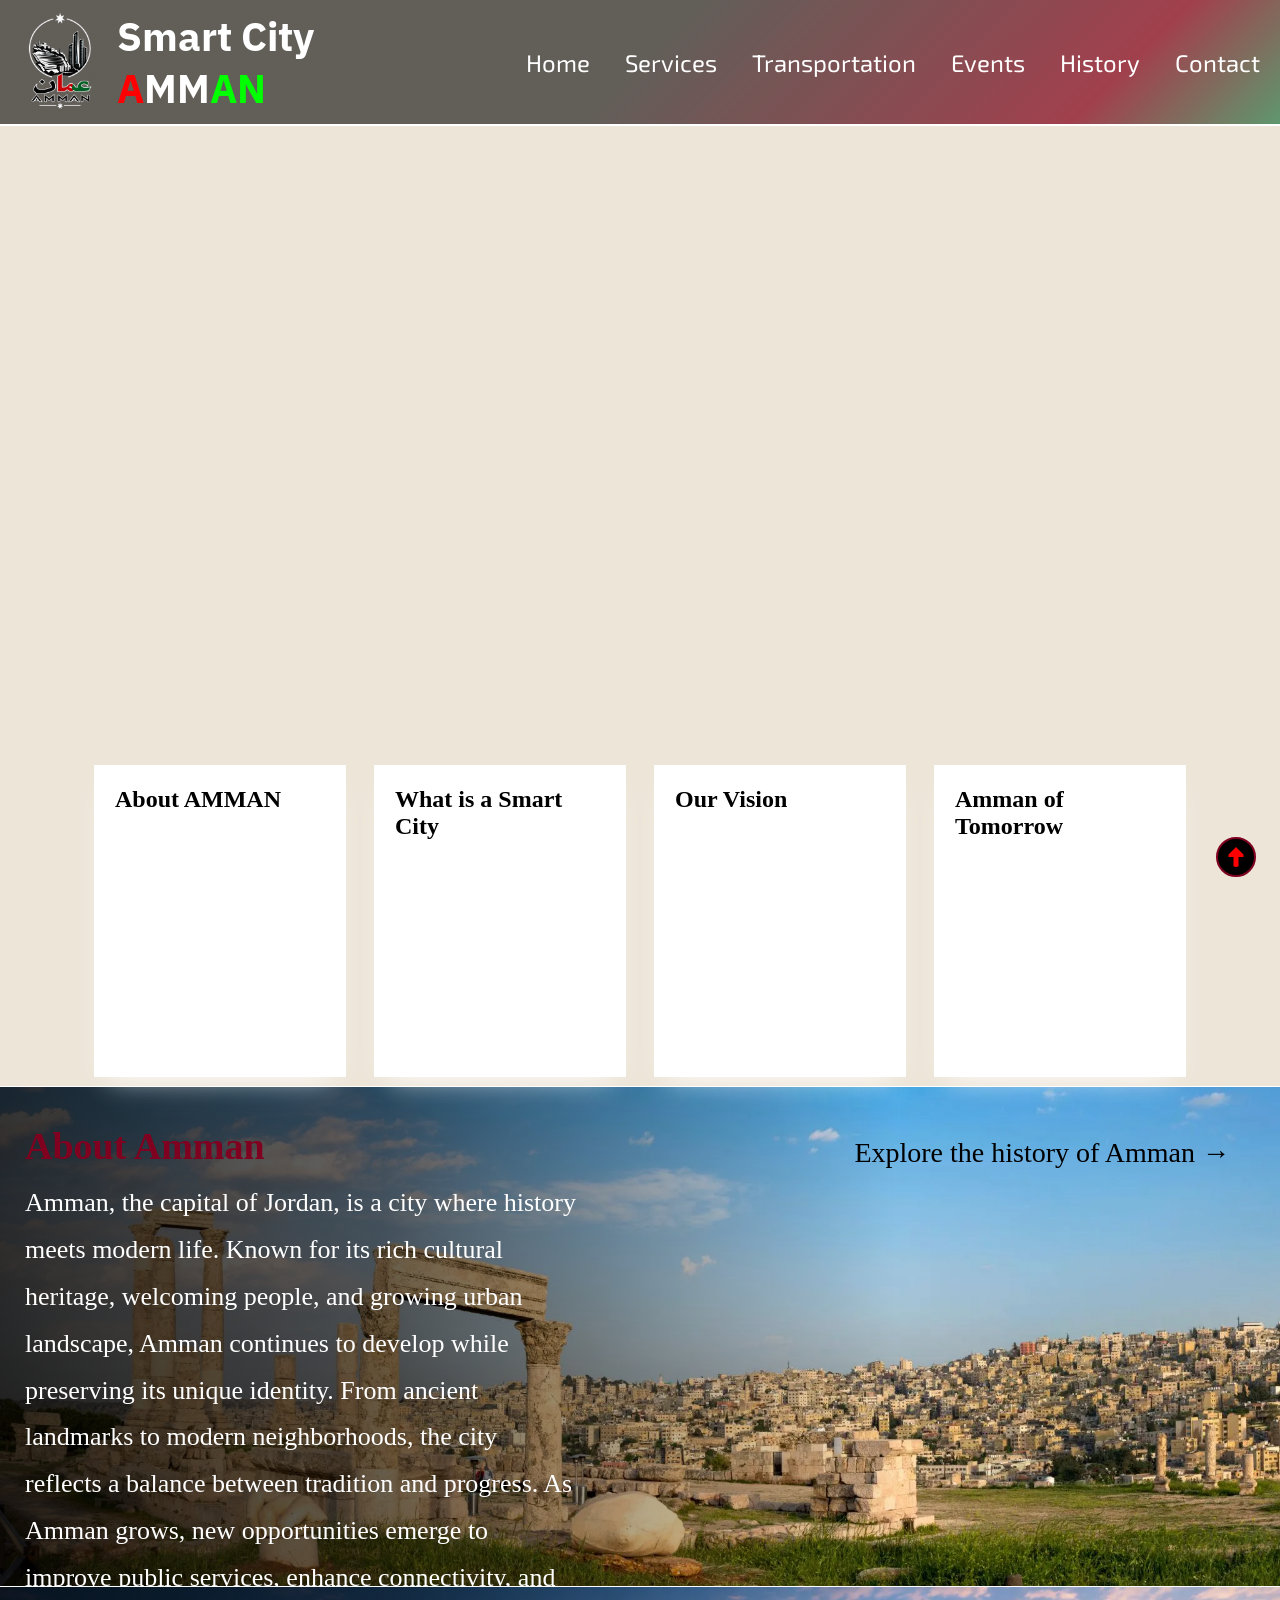
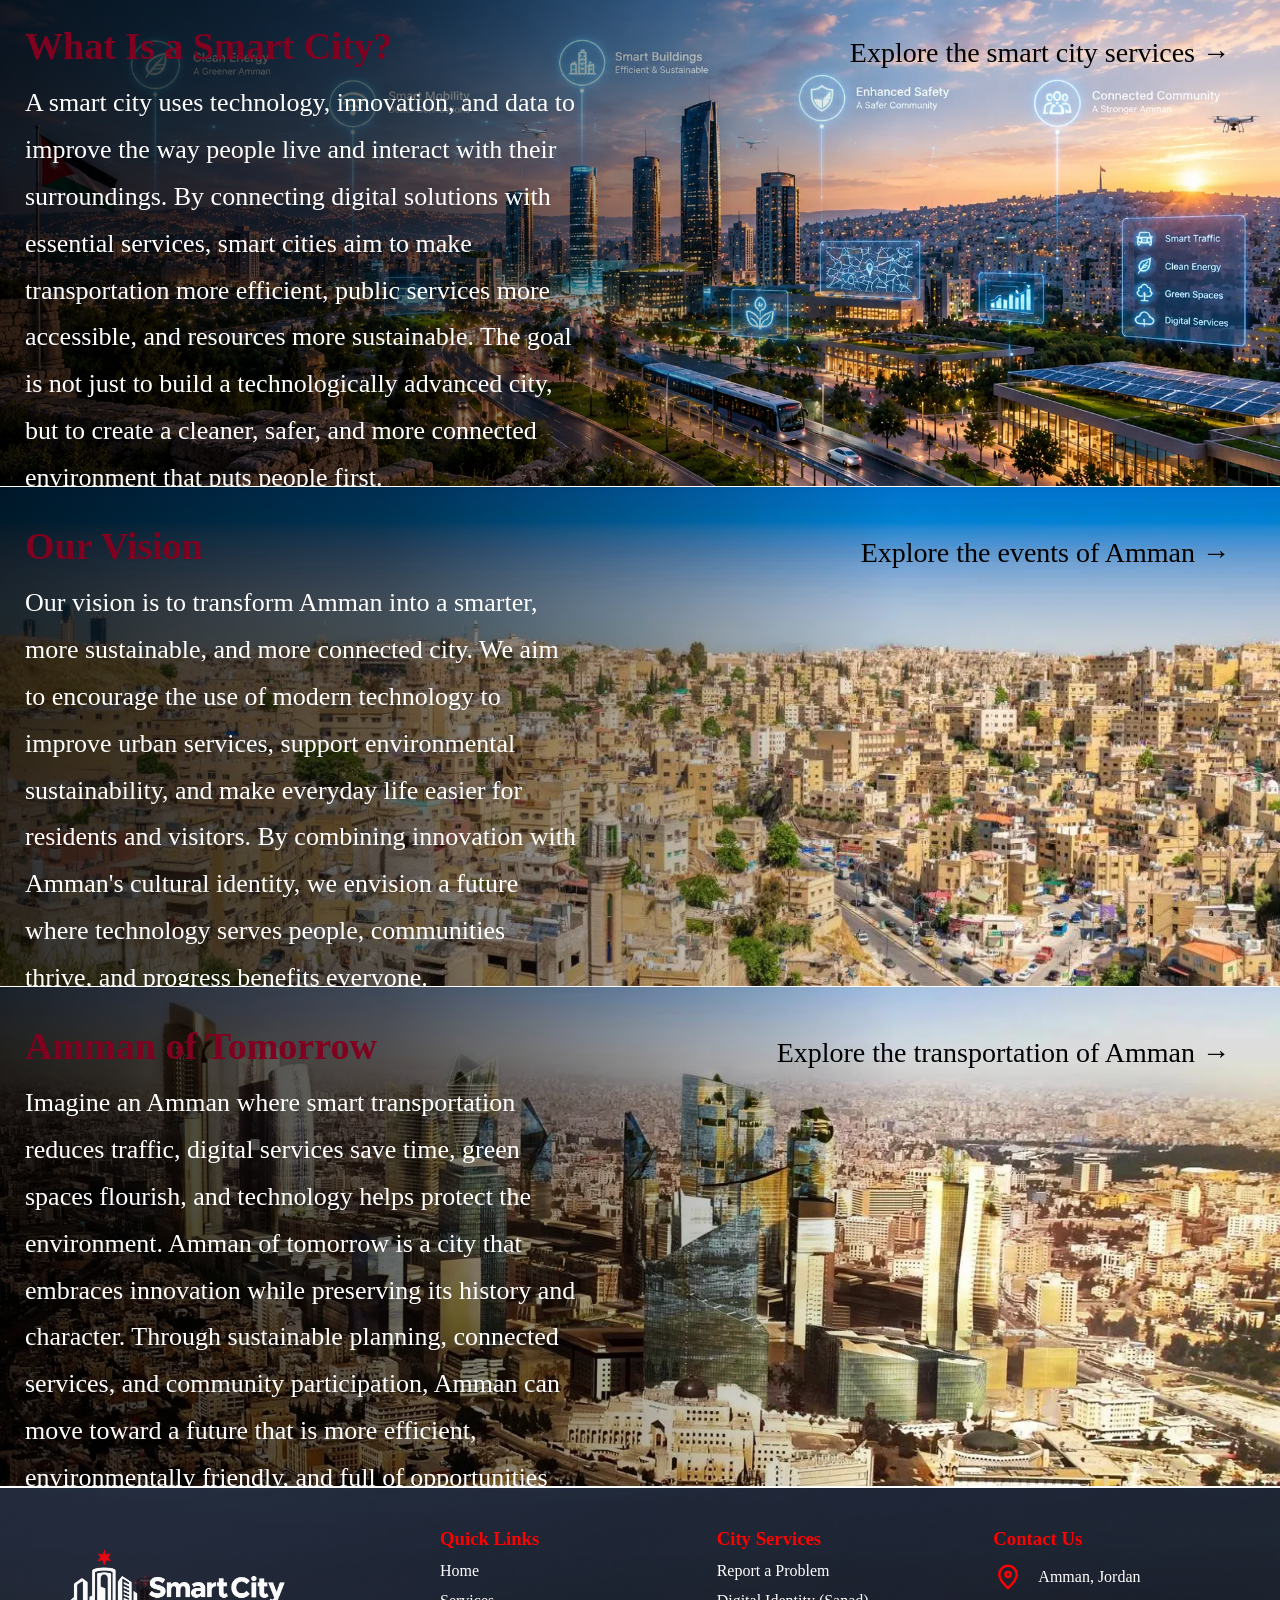
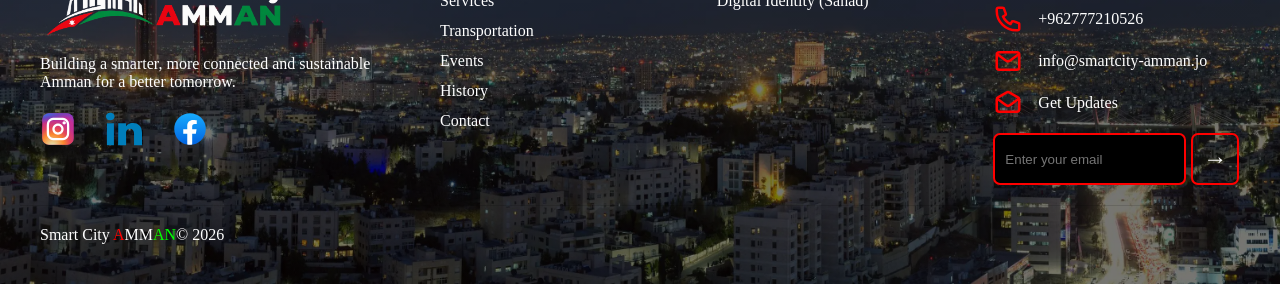
<file: index.html>
<!DOCTYPE html>
<html lang="en">

<head>
    <meta charset="UTF-8">
    <meta name="viewport" content="width=device-width, initial-scale=1.0">
    <link rel="stylesheet" href="src/css/style.css">
    <link rel="stylesheet" href="src/css/main.css">
    <link rel="icon" type="image/x-icon" href="assets/images/Amman Skyline Emblem Logo.webp">
    <title>Home</title>
</head>

<body>

    <header>

        <div class="hamburger">

            <input type="checkbox" id="menu-toggle">
            <label for="menu-toggle"> <img src="assets/icons/hamburger-menu-more-2-svgrepo-com.svg" alt="hamburger-menu"> </label>

            <div class="side-bar">

                <nav>
                    <div class="logo-container-phone">

                        <a href="index.html"><img src="assets/images/Amman Skyline Emblem Logo.webp" alt="logo"></a>
                        <h1>Smart City <span>AMMAN</span></h1>

                    </div>
                    <a href="index.html">Home</a>
                    <a href="services.html">Services</a>
                    <a href="transportation.html">Transportation</a>
                    <a href="events.html">Events</a>
                    <a href="history.html">History</a>
                    <a href="contact.html">Contact</a>
                </nav>

            </div>

        </div>

        <div class="laptop-header">

            <div class="logo-container">

                <a href="index.html"><img src="assets/images/Amman Skyline Emblem Logo.webp" alt="logo"></a>
                <h1>Smart City <span>AMMAN</span></h1>

            </div>

            <div class="navbar">

                <nav>
                    <a href="index.html">Home</a>
                    <a href="services.html">Services</a>
                    <a href="transportation.html">Transportation</a>
                    <a href="events.html">Events</a>
                    <a href="history.html">History</a>
                    <a href="contact.html">Contact</a>
                </nav>

            </div>

        </div>

    </header>

    <div class="container">

        <video autoplay muted loop playsinline class="background-clip">

            <source src="assets/videos/videos.mp4" type="video/mp4">

        </video>

    </div>

    <main class="home-main">

        <div class="cards-container">

            <div class="home-card" tabindex="0">

                <h2>About AMMAN</h2>
                <p>Discover Amman, a city that blends ancient heritage with modern life, rich culture, and continuous
                    growth.</p>

                <div class="more">

                    <a href="#about">See More →</a>

                </div>

                <i class="line top"></i>
                <i class="line right"></i>
                <i class="line bottom"></i>
                <i class="line left"></i>
            </div>

            <div class="home-card" tabindex="0">

                <h2>What is a Smart City</h2>
                <p>A smart city uses technology and innovation to improve services, simplify daily life, and manage
                    resources more efficiently.</p>

                <div class="more">

                    <a href="#what-smartcity">See More →</a>

                </div>

                <i class="line top"></i>
                <i class="line right"></i>
                <i class="line bottom"></i>
                <i class="line left"></i>
            </div>

            <div class="home-card" tabindex="0">

                <h2>Our Vision</h2>
                <p>We envision a smarter and more sustainable Amman, using technology to create a better experience for
                    residents and visitors.</p>

                <div class="more">

                    <a href="#vision">See More →</a>

                </div>

                <i class="line top"></i>
                <i class="line right"></i>
                <i class="line bottom"></i>
                <i class="line left"></i>
            </div>

            <div class="home-card" tabindex="0">

                <h2>Amman of Tomorrow</h2>
                <p>Imagine the Amman of tomorrow, where technology, sustainability, and urban development come together
                    to create a more connected and livable city.</p>

                <div class="more">

                    <a href="#aot">See More →</a>

                </div>

                <i class="line top"></i>
                <i class="line right"></i>
                <i class="line bottom"></i>
                <i class="line left"></i>
            </div>

        </div>

        <section id="about">

            <div class="aboutAmman">

                <h2>About Amman</h2>
                <p>Amman, the capital of Jordan, is a city where history meets modern life. Known for its rich cultural
                    heritage, welcoming people, and growing urban landscape, Amman continues to develop while preserving
                    its unique identity. From ancient landmarks to modern neighborhoods, the city reflects a balance
                    between tradition and progress. As Amman grows, new opportunities emerge to improve public services,
                    enhance connectivity, and create a better quality of life for everyone.</p>

            </div>

            <a href="history.html">Explore the history of Amman →</a>

        </section>

        <section id="what-smartcity">

            <div class="aboutSmartCity">

                <h2>What Is a Smart City? </h2>
                <p>A smart city uses technology, innovation, and data to improve the way people live and interact with
                    their surroundings. By connecting digital solutions with essential services, smart cities aim to
                    make transportation more efficient, public services more accessible, and resources more sustainable.
                    The goal is not just to build a technologically advanced city, but to create a cleaner, safer, and
                    more connected environment that puts people first.</p>

            </div>

            <a href="services.html">Explore the smart city services →</a>

        </section>

        <section id="vision">

            <div class="aboutVision">

                <h2>Our Vision</h2>
                <p>Our vision is to transform Amman into a smarter, more sustainable, and more connected city. We aim to
                    encourage the use of modern technology to improve urban services, support environmental
                    sustainability, and make everyday life easier for residents and visitors. By combining innovation
                    with Amman's cultural identity, we envision a future where technology serves people, communities
                    thrive, and progress benefits everyone.</p>

            </div>

            <a href="events.html">Explore the events of Amman →</a>

        </section>

        <section id="aot">

            <div class="aboutAOT">

                <h2>Amman of Tomorrow</h2>
                <p>Imagine an Amman where smart transportation reduces traffic, digital services save time, green spaces
                    flourish, and technology helps protect the environment. Amman of tomorrow is a city that embraces
                    innovation while preserving its history and character. Through sustainable planning, connected
                    services, and community participation, Amman can move toward a future that is more efficient,
                    environmentally friendly, and full of opportunities for generations to come.</p>

            </div>

            <a href="transportation.html">Explore the transportation of Amman →</a>

        </section>

    </main>

    <footer>

        <div class="main-footer">

            <div class="left">

                <div class="footer-logo">

                    <img src="assets/images/smart-city-footer-logo.webp" alt="footer-logo">
                    <p>Building a smarter, more connected and sustainable Amman for a better tomorrow.</p>

                </div>

                <div class="social-links">

                    <div class="account">

                        <a href="#" target="_blank" rel="noopener noreferrer">
                            <img src="assets/icons/instagram-1-svgrepo-com.svg" alt="instagram">
                        </a>

                    </div>

                    <div class="account">

                        <a href="#" target="_blank" rel="noopener noreferrer">
                            <img src="assets/icons/linkedin-color-svgrepo-com.svg" alt="linkedin">
                        </a>

                    </div>

                    <div class="account">

                        <a href="#" target="_blank" rel="noopener noreferrer">
                            <img src="assets/icons/facebook-1-svgrepo-com.svg" alt="facebook">
                        </a>

                    </div>

                </div>

            </div>

            <div class="quick-links">

                <h3>Quick Links</h3>

                <a href="index.html">Home</a>
                <a href="services.html">Services</a>
                <a href="transportation.html">Transportation</a>
                <a href="events.html">Events</a>
                <a href="history.html">History</a>
                <a href="contact.html">Contact</a>

            </div>

            <div class="city-services">

                <h3>City Services</h3>

                <a href="contact.html">Report a Problem</a>
                <a href="services.html">Digital Identity (Sanad)</a>

            </div>

            <div class="contact-us">

                <h3>Contact Us</h3>

                <div class="contact-way">

                    <img src="assets/icons/location-pin-alt-1-svgrepo-com.svg" alt="location">
                    <a href="https://maps.app.goo.gl/J1qXzyGYu38L8jLe8" target="_blank">Amman, Jordan</a>

                </div>

                <div class="contact-way">

                    <img src="assets/icons/phone-svgrepo-com.svg" alt="phone">
                    <a href="tel:+962777210526" target="_blank">+962777210526</a>

                </div>

                <div class="contact-way">

                    <img src="assets/icons/email-svgrepo-com.svg" alt="email">
                    <a href="mailto:altieb.mm57@gmail.com" target="_blank">info@smartcity-amman.jo</a>

                </div>

                <div class="contact-way">

                    <img src="assets/icons/email-open-svgrepo-com.svg" alt="email">
                    <p>Get Updates</p>

                    <div class="email-input">

                        <input type="email" placeholder="Enter your email"><button>→</button>

                    </div>

                </div>

            </div>

        </div>

        <div class="footer-footer">

            <p>Smart City <span>AMMAN</span>&copy; 2026</p>

            <div class="top">

                <a href="#"><img src="assets/icons/arrow-up-svgrepo-com.svg" alt="arrow"></a>

            </div>

        </div>

    </footer>

</body>

</html>
</file>
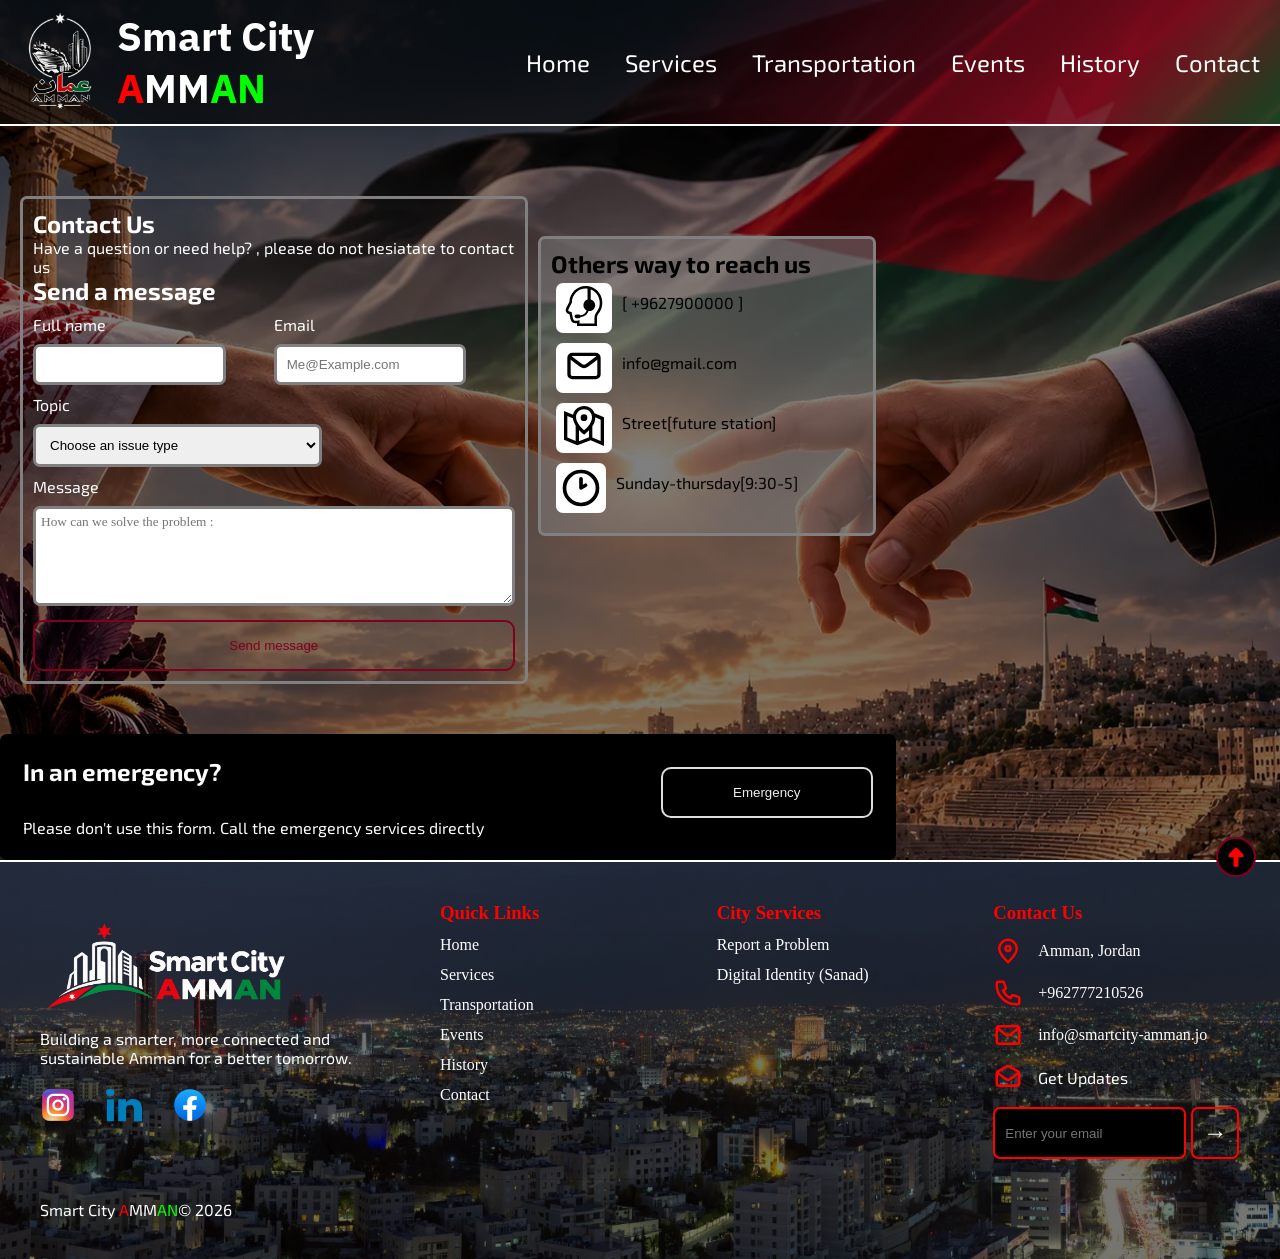
<file: contact.html>
<!DOCTYPE html>
<html lang="en">

<head>
    <meta charset="UTF-8">
    <meta name="viewport" content="width=device-width, initial-scale=1.0">
    <link rel="stylesheet" href="src/css/style.css">
    <link rel="stylesheet" href="src/css/contact.css">
    <link rel="icon" type="image/x-icon" href="assets/images/Amman Skyline Emblem Logo.webp">
    <title>Contacts</title>
</head>

<body>
    <div class="dashboard">
        <header class="header">

            <div class="hamburger">

                <input type="checkbox" id="menu-toggle">
                <label for="menu-toggle"> <img src="assets/icons/hamburger-menu-more-2-svgrepo-com.svg" alt="hamburger-menu"> </label>

                <div class="side-bar">

                    <nav>
                        <div class="logo-container-phone">

                            <a href="index.html"><img src="assets/images/Amman Skyline Emblem Logo.webp" alt="logo"></a>
                            <h1>Smart City <span>AMMAN</span></h1>

                        </div>
                        <a href="index.html">Home</a>
                        <a href="services.html">Services</a>
                        <a href="transportation.html">Transportation</a>
                        <a href="events.html">Events</a>
                        <a href="history.html">History</a>
                        <a href="contact.html">Contact</a>
                    </nav>

                </div>

            </div>

            <div class="laptop-header">

                <div class="logo-container">

                    <a href="index.html"><img src="assets/images/Amman Skyline Emblem Logo.webp" alt="logo"></a>
                    <h1>Smart City <span>AMMAN</span></h1>

                </div>

                <div class="navbar">

                    <nav>
                        <a href="index.html">Home</a>
                        <a href="services.html">Services</a>
                        <a href="transportation.html">Transportation</a>
                        <a href="events.html">Events</a>
                        <a href="history.html">History</a>
                        <a href="contact.html">Contact</a>
                    </nav>

                </div>

            </div>

        </header>

        <main class="main">

            <div class="contact0">

                <div class="contact">



                    <div class="form">
                        <h2> Contact Us </h2>
                        <p>Have a question or need help? , please do not hesiatate to contact us </p>
                        <h2>Send a message</h2>
                        <div class="styling">

                            <div class="form1">
                                <p>Full name</p>
                                <input type="text">
                            </div>
                            <div class="form1">
                                <p>Email</p>
                                <input type="email" placeholder="Me@Example.com">
                            </div>

                        </div>


                        <p>Topic</p>
                        <select class="multiAnswer">
                            <option>Choose an issue type</option>
                            <option>Road damage or potholes</option>
                            <option>Street lighting </option>
                            <option>Waste collection or littering</option>
                            <option>Traffic signals or signs </option>
                            <option>Public transport (bus delays, stops) </option>
                            <option>Parks and public spaces </option>
                            <option>Noise or public nuisance </option>
                            <option>Website problem </option>
                            <option> Other</option>


                        </select>


                        <p>Message</p>
                        <textarea maxlength="250" class="input1" placeholder="How can we solve the problem :">
</textarea>
                        <button>Send message</button>







                    </div>



                    <div class="contain">
                        <h2>Others way to reach us</h2>
                        <div class="cards">

                            <div class="card">

                                <div class="profile">

                                    <svg height="40px" width="50px" version="1.1" id="_x32_"
                                        xmlns="http://www.w3.org/2000/svg" xmlns:xlink="http://www.w3.org/1999/xlink"
                                        viewBox="0 0 512 512" xml:space="preserve" fill="#000000">
                                        <g id="SVGRepo_bgCarrier" stroke-width="0"></g>
                                        <g id="SVGRepo_tracerCarrier" stroke-linecap="round" stroke-linejoin="round">
                                        </g>
                                        <g id="SVGRepo_iconCarrier">
                                            <style type="text/css">
                                                .st0 {
                                                    fill: #000000;
                                                }
                                            </style>
                                            <g>
                                                <path class="st0"
                                                    d="M489.518,201.801C484.932,88.594,392.72,0,279.308,0C166.021,0,73.349,89.983,69.024,202.238 c-14.52,28.421-40.695,81.77-41.892,84.214c-6.784,13.536-7.038,29.476-0.588,43.48c6.426,13.965,18.677,24.129,33.609,27.865 l9.585,2.404c4.65,20.986,11.64,52.621,13.83,62.674c8.252,37.974,28.198,54.175,66.695,54.175c5.332,0,10.759-0.318,16.043-0.834 v3.285V512h32.499h190.645h32.498v-32.499v-66.719c0-21.74,6.713-42.821,17.948-56.389 C486.161,300.559,492.461,241.623,489.518,201.801z M414.872,335.66c-18.772,22.661-25.422,52.962-25.422,77.122v66.719H198.806 v-42.154c0,0-26.295,7.204-48.542,7.204c-22.232,0-29.833-5.094-34.942-28.596c-3.38-15.519-18.194-82.405-18.194-82.405 l-29.079-7.276c-5.292-1.325-9.703-4.975-11.988-9.942c-2.285-4.959-2.198-10.687,0.246-15.567c0,0,31.801-64.823,45.058-90.356 c0.016-98.258,79.676-177.91,177.944-177.91c7.425,0,14.693,0.61,21.874,1.484V173.88c-30.595,9.514-52.81,38.053-52.81,71.774 c0,29.389,16.907,54.762,41.48,67.124c-5.134,14.671-14.354,29.992-29.524,41.759c-11.972,9.258-27.77,16.59-49.065,19.606 c-4.364-6.023-11.402-9.974-19.408-9.974h-32.53c-13.266,0-24.018,10.752-24.018,24.034c0,13.258,10.752,24.009,24.018,24.009 h32.53c9.665,0,17.94-5.737,21.749-13.957c14.495-1.974,27.491-5.546,38.734-10.655c25.779-11.694,42.822-30.491,53.042-49.653 c3.204-6.014,5.712-12.028,7.743-17.939c3.404,0.468,6.863,0.801,10.402,0.801c41.504,0,75.154-33.649,75.154-75.154 c0-35.189-24.224-64.648-56.873-72.821V43.98c65.37,24.581,112.508,86.373,115.261,159.678 C459.963,241.362,452.624,290.102,414.872,335.66z">
                                                </path>
                                            </g>
                                        </g>
                                    </svg>
                                </div>
                                <p>[ +9627900000 ]</p>

                            </div>



                            <div class="card">

                                <div class="profile">
                                    <svg height="40px" width="50px" viewBox="0 0 24 24" fill="none"
                                        xmlns="http://www.w3.org/2000/svg">
                                        <g id="SVGRepo_bgCarrier" stroke-width="0"></g>
                                        <g id="SVGRepo_tracerCarrier" stroke-linecap="round" stroke-linejoin="round">
                                        </g>
                                        <g id="SVGRepo_iconCarrier">
                                            <path d="M4 7.00005L10.2 11.65C11.2667 12.45 12.7333 12.45 13.8 11.65L20 7"
                                                stroke="#000000" stroke-width="2" stroke-linecap="round"
                                                stroke-linejoin="round"></path>
                                            <rect x="3" y="5" width="18" height="14" rx="2" stroke="#000000"
                                                stroke-width="2" stroke-linecap="round"></rect>
                                        </g>
                                    </svg>
                                </div>
                                <p>info@gmail.com</p>


                            </div>




                            <div class="card">


                                <div class="profile">
                                    <svg fill="#000000" height="40px" width="50px" version="1.1"
                                        xmlns="http://www.w3.org/2000/svg" xmlns:xlink="http://www.w3.org/1999/xlink"
                                        viewBox="0 0 24 24" xml:space="preserve">
                                        <g id="SVGRepo_bgCarrier" stroke-width="0"></g>
                                        <g id="SVGRepo_tracerCarrier" stroke-linecap="round" stroke-linejoin="round">
                                        </g>
                                        <g id="SVGRepo_iconCarrier">
                                            <g id="map-location">
                                                <path class="st0"
                                                    d="M18.3,4.4C17.4,1.8,14.9,0,12,0C8.8,0,6.1,2.3,5.4,5.3L0,3v17.2l8,3.4l8-3l8,3.4V6.8L18.3,4.4z M9,14.4 c1.2,1.4,2.3,2.2,2.4,2.3l0.7,0.6l0.6-0.6c0.3-0.3,0.7-0.7,1.1-1c0.4-0.4,0.8-0.8,1.2-1.2v4.3l-6,2.3V14.4z M12,2 c2.6,0,4.8,2.1,4.8,4.8c0,1.9-0.8,3.4-1.8,4.7l0,0l0,0c-0.8,1-1.7,1.9-2.6,2.7c-0.1,0.1-0.3,0.3-0.4,0.4c-1.8-1.6-4.8-5-4.8-7.8 C7.2,4.1,9.4,2,12,2z M2,6l3.3,1.4c0.2,1.5,0.9,3,1.7,4.4V21l-5-2.1V6z M22,21l-5-2.1v-6.7c1-1.5,1.8-3.2,1.8-5.4L22,8.2V21z">
                                                </path>
                                                <circle class="st0" cx="12" cy="7" r="2"></circle>
                                            </g>
                                        </g>
                                    </svg>
                                </div>

                                <p>Street[future station]</p>


                            </div>





                            <div class="card">


                                <div class="profile">


                                    <svg viewBox="0 0 24 24" fill="none" xmlns="http://www.w3.org/2000/svg">
                                        <g id="SVGRepo_bgCarrier" stroke-width="0"></g>
                                        <g id="SVGRepo_tracerCarrier" stroke-linecap="round" stroke-linejoin="round">
                                        </g>
                                        <g id="SVGRepo_iconCarrier">
                                            <path
                                                d="M12 7V12L14.5 10.5M21 12C21 16.9706 16.9706 21 12 21C7.02944 21 3 16.9706 3 12C3 7.02944 7.02944 3 12 3C16.9706 3 21 7.02944 21 12Z"
                                                stroke="#000000" stroke-width="2" stroke-linecap="round"
                                                stroke-linejoin="round"></path>
                                        </g>
                                    </svg>

                                </div>



                                <p>Sunday-thursday[9:30-5]</p>


                            </div>

                        </div>
                    </div>

                </div>

                <div class="footerMain">
                    <div class="footer0">
                        <h2>In an emergency?</h2>
                        <button>Emergency</button>
                    </div>

                    <p>Please don't use this form. Call the emergency services directly</p>
                </div>
            </div>

        </main>



        <footer class="footer">

            <div class="main-footer">

                <div class="left">

                    <div class="footer-logo">

                        <img src="assets/images/smart-city-footer-logo.webp" alt="footer-logo">
                        <p>Building a smarter, more connected and sustainable Amman for a better tomorrow.</p>

                    </div>

                    <div class="social-links">

                        <div class="account">

                            <a href="#" target="_blank" rel="noopener noreferrer">
                                <img src="assets/icons/instagram-1-svgrepo-com.svg" alt="instagram">
                            </a>

                        </div>

                        <div class="account">

                            <a href="#" target="_blank" rel="noopener noreferrer">
                                <img src="assets/icons/linkedin-color-svgrepo-com.svg" alt="linkedin">
                            </a>

                        </div>

                        <div class="account">

                            <a href="#" target="_blank" rel="noopener noreferrer">
                                <img src="assets/icons/facebook-1-svgrepo-com.svg" alt="facebook">
                            </a>

                        </div>

                    </div>

                </div>

                <div class="quick-links">

                    <h3>Quick Links</h3>

                    <a href="index.html">Home</a>
                    <a href="services.html">Services</a>
                    <a href="transportation.html">Transportation</a>
                    <a href="events.html">Events</a>
                    <a href="history.html">History</a>
                    <a href="contact.html">Contact</a>

                </div>

                <div class="city-services">

                    <h3>City Services</h3>

                    <a href="contact.html">Report a Problem</a>
                    <a href="services.html">Digital Identity (Sanad)</a>

                </div>

                <div class="contact-us">

                    <h3>Contact Us</h3>

                    <div class="contact-way">

                        <img src="assets/icons/location-pin-alt-1-svgrepo-com.svg" alt="location">
                        <a href="https://maps.app.goo.gl/J1qXzyGYu38L8jLe8" target="_blank">Amman, Jordan</a>

                    </div>

                    <div class="contact-way">

                        <img src="assets/icons/phone-svgrepo-com.svg" alt="phone">
                        <a href="tel:+962777210526" target="_blank">+962777210526</a>

                    </div>

                    <div class="contact-way">

                        <img src="assets/icons/email-svgrepo-com.svg" alt="email">
                        <a href="mailto:altieb.mm57@gmail.com" target="_blank">info@smartcity-amman.jo</a>

                    </div>

                    <div class="contact-way">

                        <img src="assets/icons/email-open-svgrepo-com.svg" alt="email">
                        <p>Get Updates</p>

                        <div class="email-input">

                            <input type="email" placeholder="Enter your email"><button>→</button>

                        </div>

                    </div>

                </div>

            </div>

            <div class="footer-footer">

                <p>Smart City <span>AMMAN</span>&copy; 2026</p>

                <div class="top">

                    <a href="#"><img src="assets/icons/arrow-up-svgrepo-com.svg" alt="arrow"></a>

                </div>

            </div>

        </footer>
    </div>
</body>

</html>
</file>
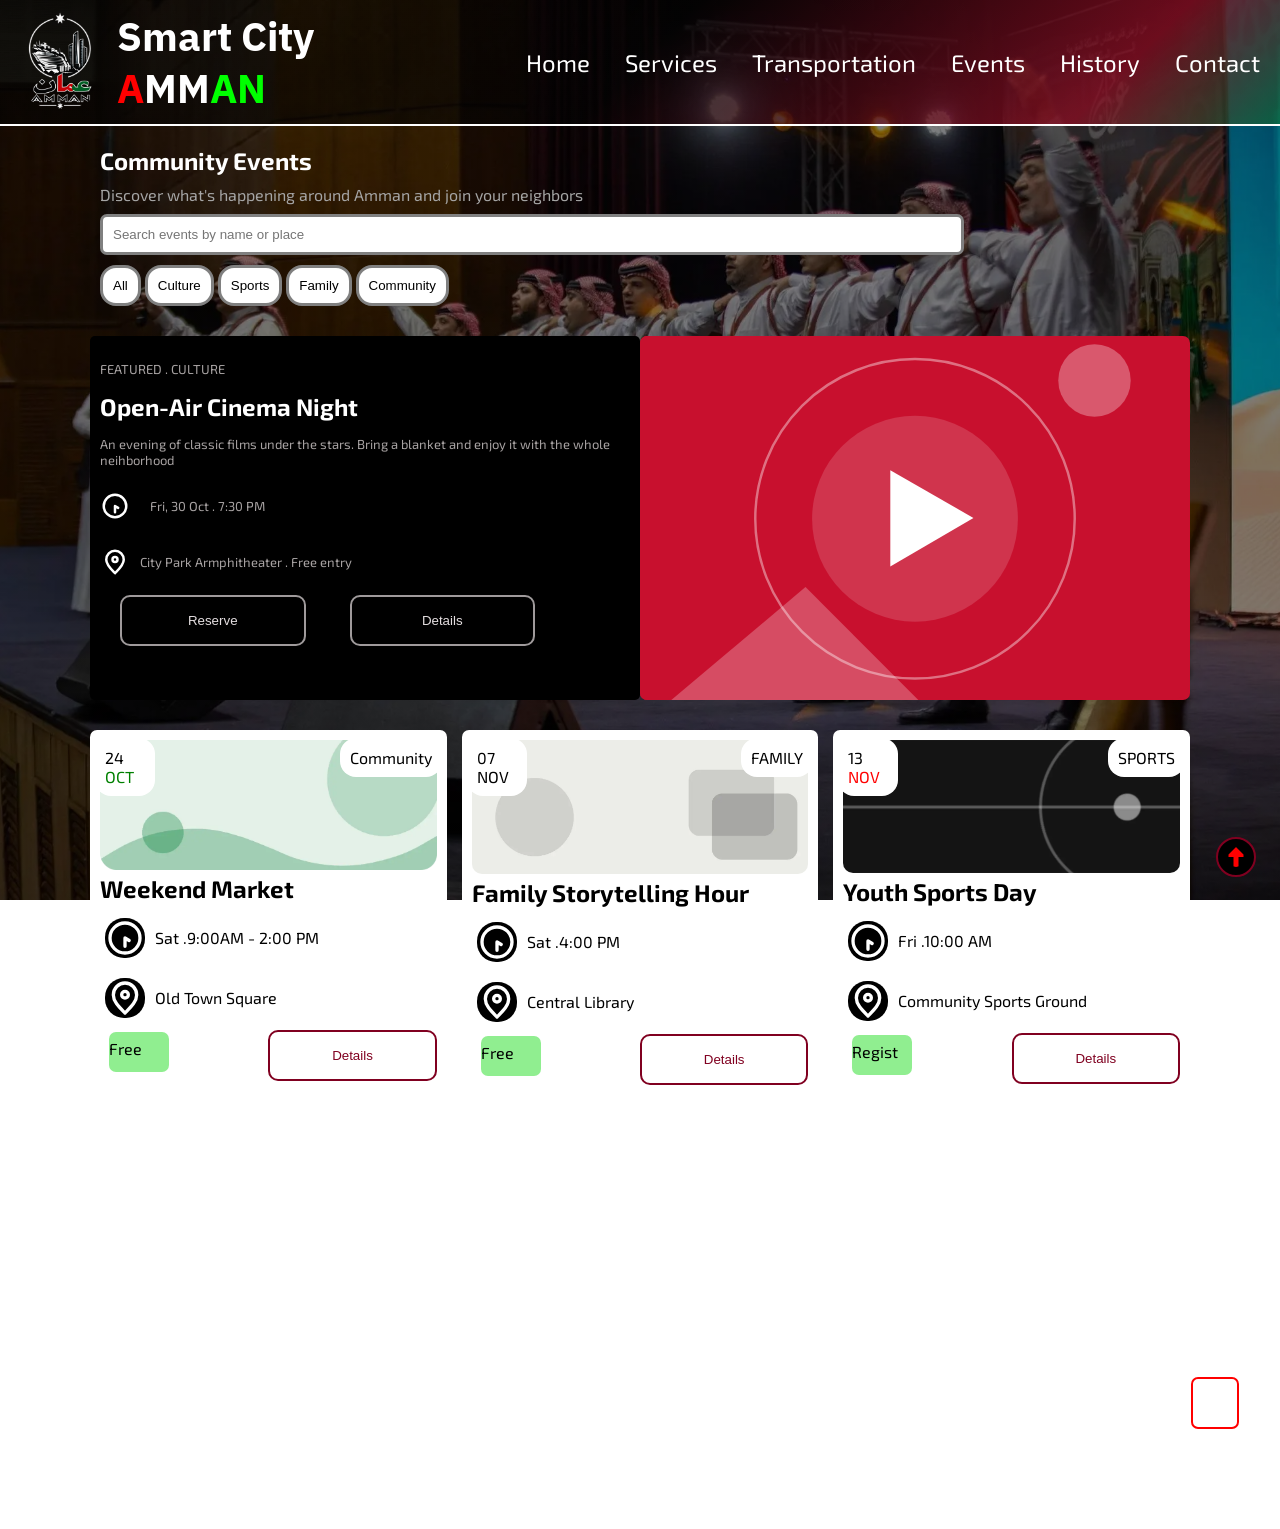
<file: events.html>
<!DOCTYPE html>
<html lang="en">

<head>
    <meta charset="UTF-8">
    <meta name="viewport" content="width=device-width, initial-scale=1.0">
    <link rel="stylesheet" href="src/css/style.css">
    <link rel="stylesheet" href="src/css/events.css">
    <link rel="icon" type="image/x-icon" href="assets/images/Amman Skyline Emblem Logo.webp">
    <title>Events</title>
</head>

<body>
    <div class="dashboard">
        <header class="header">

            <div class="hamburger">

                <input type="checkbox" id="menu-toggle">
                <label for="menu-toggle"> <img src="assets/icons/hamburger-menu-more-2-svgrepo-com.svg" alt="hamburger-menu"> </label>

                <div class="side-bar">

                    <nav>
                        <div class="logo-container-phone">

                            <a href="index.html"><img src="assets/images/Amman Skyline Emblem Logo.webp" alt="logo"></a>
                            <h1>Smart City <span>AMMAN</span></h1>

                        </div>
                        <a href="index.html">Home</a>
                        <a href="services.html">Services</a>
                        <a href="transportation.html">Transportation</a>
                        <a href="events.html">Events</a>
                        <a href="history.html">History</a>
                        <a href="contact.html">Contact</a>
                    </nav>

                </div>

            </div>

            <div class="laptop-header">

                <div class="logo-container">

                    <a href="index.html"><img src="assets/images/Amman Skyline Emblem Logo.webp" alt="logo"></a>
                    <h1>Smart City <span>AMMAN</span></h1>

                </div>

                <div class="navbar">

                    <nav>
                        <a href="index.html">Home</a>
                        <a href="services.html">Services</a>
                        <a href="transportation.html">Transportation</a>
                        <a href="events.html">Events</a>
                        <a href="history.html">History</a>
                        <a href="contact.html">Contact</a>
                    </nav>

                </div>

            </div>

        </header>




        <main class="main">

            <div class="main0">

                <div class="searchBar">

                    <h2>Community Events</h2>

                    <p>Discover what's happening around Amman and join your neighbors</p>
                    <input type="text" placeholder="Search events by name or place">


                    <div class="button0">
                        <button>All</button>
                        <button>Culture</button>
                        <button> Sports</button>
                        <button>Family</button>
                        <button>Community</button>
                    </div>



                </div>
                <div class="pic1">

                    <div class="feature">
                        <p>FEATURED . CULTURE</p>
                        <h2>Open-Air Cinema Night</h2>
                        <p>An evening of classic films under the stars. Bring a blanket and enjoy it with the whole
                            neihborhood</p>


                        <div class="cont">
                            <div class="row">
                                <div class="icon">
                                    <svg viewBox="0 0 24 24" fill="none" xmlns="http://www.w3.org/2000/svg">
                                        <g id="SVGRepo_bgCarrier" stroke-width="0"></g>
                                        <g id="SVGRepo_tracerCarrier" stroke-linecap="round" stroke-linejoin="round">
                                        </g>
                                        <g id="SVGRepo_iconCarrier">
                                            <path
                                                d="M12 17V12L14.5 13.5M21 12C21 16.9706 16.9706 21 12 21C7.02944 21 3 16.9706 3 12C3 7.02944 7.02944 3 12 3C16.9706 3 21 7.02944 21 12Z"
                                                stroke="#ffff" stroke-width="2" stroke-linecap="round"
                                                stroke-linejoin="round">
                                            </path>
                                        </g>
                                    </svg>



                                </div>

                                <p>Fri, 30 Oct . 7:30 PM</p>

                            </div>
                            <div class="row">
                                <div class="location">
                                    <svg viewBox="0 0 24 24" fill="none" xmlns="http://www.w3.org/2000/svg">
                                        <g id="SVGRepo_bgCarrier" stroke-width="0"></g>
                                        <g id="SVGRepo_tracerCarrier" stroke-linecap="round" stroke-linejoin="round">
                                        </g>
                                        <g id="SVGRepo_iconCarrier">
                                            <path
                                                d="M12 21C15.5 17.4 19 14.1764 19 10.2C19 6.22355 15.866 3 12 3C8.13401 3 5 6.22355 5 10.2C5 14.1764 8.5 17.4 12 21Z"
                                                stroke="#ffff" stroke-width="2" stroke-linecap="round"
                                                stroke-linejoin="round">
                                            </path>
                                            <path
                                                d="M12 12C13.1046 12 14 11.1046 14 10C14 8.89543 13.1046 8 12 8C10.8954 8 10 8.89543 10 10C10 11.1046 10.8954 12 12 12Z"
                                                stroke="#ffff" stroke-width="2" stroke-linecap="round"
                                                stroke-linejoin="round">
                                            </path>
                                        </g>
                                    </svg>

                                </div>

                                <p>City Park Armphitheater . Free entry</p>
                            </div>
                        </div>



                        <button>Reserve </button>

                        <button> Details </button>






                    </div>
                    <div class="pic2">
                        <svg viewBox="0 0 668 442" xmlns="http://www.w3.org/2000/svg" role="img"
                            aria-label="Video play button" xmlns:c2pa="http://c2pa.org/manifest">
                            <metadata>
                                <c2pa:manifest>
                                    [base64]/u/[base64]/dzrHnNrrg06kvNci/[base64]/[base64]/[base64]/3cyjxFA3Qo5S46fX0/ihY0VZ7mfb9KF703t5OjWDBWMA4GA1UdDwEB/wQEAwIHgDAVBgNVHSUEDjAMBgorBgEEAYPoXgIBMAwGA1UdEwEB/wQCMAAwHwYDVR0jBBgwFoAUzlHiBIFOZFsj+OPEz5o+nMHXXMIwCgYIKoZIzj0EAwMDZwAwZAIwMXMdFJ4BetLLVY7ORuE9noqbbAZOZn/aArXyTwFAZfKrPzxF2vPoJNf1+UCdg1XGAjBwX1zd9WGqYkqmL5SFqw1QySjr1zJfpJM9+1rdDwSPLMOPOjKuiXjoU/[base64]/2KeoAdo7ENI=
                                </c2pa:manifest>
                            </metadata>
                            <!-- red card, rounded on the right side -->
                            <path d="M0 0H646a22 22 0 0 1 22 22V420a22 22 0 0 1-22 22H0Z" fill="#C8102E" />

                            <!-- small circle, top right -->
                            <circle cx="552" cy="54" r="44" fill="#fff" fill-opacity="0.3" />

                            <!-- mountain shape, bottom left -->
                            <polygon points="38,442 201,305 338,442" fill="#fff" fill-opacity="0.25" />

                            <!-- soft circle behind the play button -->
                            <circle cx="334" cy="222" r="125" fill="#fff" fill-opacity="0.15" />

                            <!-- outer ring -->
                            <circle cx="334" cy="222" r="194" fill="none" stroke="#fff" stroke-opacity="0.4"
                                stroke-width="3" />

                            <!-- play triangle -->
                            <polygon points="304,163 304,280 405,221" fill="#fff" />
                        </svg>

                    </div>

                </div>

                <div class="cards0">

                    <div class="card">

                        <img src="assets/images/banner-clean.webp" alt="">

                        <h2>Weekend Market</h2>
                        <div class="cont-icon">
                            <svg viewBox="0 0 24 24" fill="none" xmlns="http://www.w3.org/2000/svg">
                                <g id="SVGRepo_bgCarrier" stroke-width="0"></g>
                                <g id="SVGRepo_tracerCarrier" stroke-linecap="round" stroke-linejoin="round">
                                </g>
                                <g id="SVGRepo_iconCarrier">
                                    <path
                                        d="M12 17V12L14.5 13.5M21 12C21 16.9706 16.9706 21 12 21C7.02944 21 3 16.9706 3 12C3 7.02944 7.02944 3 12 3C16.9706 3 21 7.02944 21 12Z"
                                        stroke="#ffff" stroke-width="2" stroke-linecap="round" stroke-linejoin="round">
                                    </path>
                                </g>
                            </svg>

                            <p>Sat .9:00AM - 2:00 PM</p>






                        </div>




                        <div class="cont-icon">
                            <svg viewBox="0 0 24 24" fill="none" xmlns="http://www.w3.org/2000/svg">
                                <g id="SVGRepo_bgCarrier" stroke-width="0"></g>
                                <g id="SVGRepo_tracerCarrier" stroke-linecap="round" stroke-linejoin="round">
                                </g>
                                <g id="SVGRepo_iconCarrier">
                                    <path
                                        d="M12 21C15.5 17.4 19 14.1764 19 10.2C19 6.22355 15.866 3 12 3C8.13401 3 5 6.22355 5 10.2C5 14.1764 8.5 17.4 12 21Z"
                                        stroke="#ffff" stroke-width="2" stroke-linecap="round" stroke-linejoin="round">
                                    </path>
                                    <path
                                        d="M12 12C13.1046 12 14 11.1046 14 10C14 8.89543 13.1046 8 12 8C10.8954 8 10 8.89543 10 10C10 11.1046 10.8954 12 12 12Z"
                                        stroke="#ffff" stroke-width="2" stroke-linecap="round" stroke-linejoin="round">
                                    </path>
                                </g>
                            </svg>

                            <p>Old Town Square</p>



                        </div>
                        <div class="backC">

                            <div class="p_change">
                                <p>Free </p>
                            </div>

                            <button>Details</button>
                        </div>
                        <div class="abs">

                            <p>Community</p>
                        </div>

                        <div class="abs1">
                            <p>24</p>
                            <p style="color: green;">OCT</p>


                        </div>


                    </div>



                    <div class="card">
                        <img src="assets/images/family-banner-clean.webp" alt="">

                        <h2>Family Storytelling Hour</h2>

                        <div class="cont-icon">
                            <svg viewBox="0 0 24 24" fill="none" xmlns="http://www.w3.org/2000/svg">
                                <g id="SVGRepo_bgCarrier" stroke-width="0"></g>
                                <g id="SVGRepo_tracerCarrier" stroke-linecap="round" stroke-linejoin="round">
                                </g>
                                <g id="SVGRepo_iconCarrier">
                                    <path
                                        d="M12 17V12L14.5 13.5M21 12C21 16.9706 16.9706 21 12 21C7.02944 21 3 16.9706 3 12C3 7.02944 7.02944 3 12 3C16.9706 3 21 7.02944 21 12Z"
                                        stroke="#ffff" stroke-width="2" stroke-linecap="round" stroke-linejoin="round">
                                    </path>
                                </g>
                            </svg>

                            <p>Sat .4:00 PM</p>
                        </div>

                        <div class="cont-icon">
                            <svg viewBox="0 0 24 24" fill="none" xmlns="http://www.w3.org/2000/svg">
                                <g id="SVGRepo_bgCarrier" stroke-width="0"></g>
                                <g id="SVGRepo_tracerCarrier" stroke-linecap="round" stroke-linejoin="round">
                                </g>
                                <g id="SVGRepo_iconCarrier">
                                    <path
                                        d="M12 21C15.5 17.4 19 14.1764 19 10.2C19 6.22355 15.866 3 12 3C8.13401 3 5 6.22355 5 10.2C5 14.1764 8.5 17.4 12 21Z"
                                        stroke="#ffff" stroke-width="2" stroke-linecap="round" stroke-linejoin="round">
                                    </path>
                                    <path
                                        d="M12 12C13.1046 12 14 11.1046 14 10C14 8.89543 13.1046 8 12 8C10.8954 8 10 8.89543 10 10C10 11.1046 10.8954 12 12 12Z"
                                        stroke="#ffff" stroke-width="2" stroke-linecap="round" stroke-linejoin="round">
                                    </path>
                                </g>
                            </svg>
                            <P>Central Library</P>


                        </div>





                        <div class="backC">

                            <div class="p_change">
                                <p>Free </p>
                            </div>

                            <button>Details</button>
                        </div>

                        <div class="abs">

                            <p>FAMILY</p>
                        </div>

                        <div class="abs1">
                            <p>07</p>
                            <p>NOV</p>


                        </div>

                    </div>









                    <div class="card">

                        <img src="assets/images/sports-banner-clean.webp" alt="">

                        <h2>Youth Sports Day</h2>

                        <div class="cont-icon">
                            <svg viewBox="0 0 24 24" fill="none" xmlns="http://www.w3.org/2000/svg">
                                <g id="SVGRepo_bgCarrier" stroke-width="0"></g>
                                <g id="SVGRepo_tracerCarrier" stroke-linecap="round" stroke-linejoin="round">
                                </g>
                                <g id="SVGRepo_iconCarrier">
                                    <path
                                        d="M12 17V12L14.5 13.5M21 12C21 16.9706 16.9706 21 12 21C7.02944 21 3 16.9706 3 12C3 7.02944 7.02944 3 12 3C16.9706 3 21 7.02944 21 12Z"
                                        stroke="#ffff" stroke-width="2" stroke-linecap="round" stroke-linejoin="round">
                                    </path>
                                </g>
                            </svg>

                            <p>Fri .10:00 AM</p>
                        </div>



                        <div class="cont-icon">
                            <svg viewBox="0 0 24 24" fill="none" xmlns="http://www.w3.org/2000/svg">
                                <g id="SVGRepo_bgCarrier" stroke-width="0"></g>
                                <g id="SVGRepo_tracerCarrier" stroke-linecap="round" stroke-linejoin="round">
                                </g>
                                <g id="SVGRepo_iconCarrier">
                                    <path
                                        d="M12 21C15.5 17.4 19 14.1764 19 10.2C19 6.22355 15.866 3 12 3C8.13401 3 5 6.22355 5 10.2C5 14.1764 8.5 17.4 12 21Z"
                                        stroke="#ffff" stroke-width="2" stroke-linecap="round" stroke-linejoin="round">
                                    </path>
                                    <path
                                        d="M12 12C13.1046 12 14 11.1046 14 10C14 8.89543 13.1046 8 12 8C10.8954 8 10 8.89543 10 10C10 11.1046 10.8954 12 12 12Z"
                                        stroke="#ffff" stroke-width="2" stroke-linecap="round" stroke-linejoin="round">
                                    </path>
                                </g>
                            </svg>
                            <P>Community Sports Ground</P>


                        </div>


                        <div class="backC">

                            <div class="p_change">
                                <p>Regist </p>
                            </div>

                            <button>Details</button>
                        </div>


                        <div class="abs">

                            <p>SPORTS</p>
                        </div>

                        <div class="abs1">
                            <p>13</p>
                            <p style="color: red;">NOV</p>


                        </div>


                    </div>





                </div>



        </main>






















        <footer class="footer">

            <div class="main-footer">

                <div class="left">

                    <div class="footer-logo">

                        <img src="assets/images/smart-city-footer-logo.webp" alt="footer-logo">
                        <p>Building a smarter, more connected and sustainable Amman for a better tomorrow.</p>

                    </div>

                    <div class="social-links">

                        <div class="account">

                            <a href="#" target="_blank" rel="noopener noreferrer">
                                <img src="assets/icons/instagram-1-svgrepo-com.svg" alt="instagram">
                            </a>

                        </div>

                        <div class="account">

                            <a href="#" target="_blank" rel="noopener noreferrer">
                                <img src="assets/icons/linkedin-color-svgrepo-com.svg" alt="linkedin">
                            </a>

                        </div>

                        <div class="account">

                            <a href="#" target="_blank" rel="noopener noreferrer">
                                <img src="assets/icons/facebook-1-svgrepo-com.svg" alt="facebook">
                            </a>

                        </div>

                    </div>

                </div>

                <div class="quick-links">

                    <h3>Quick Links</h3>

                    <a href="index.html">Home</a>
                    <a href="services.html">Services</a>
                    <a href="transportation.html">Transportation</a>
                    <a href="events.html">Events</a>
                    <a href="history.html">History</a>
                    <a href="contact.html">Contact</a>

                </div>

                <div class="city-services">

                    <h3>City Services</h3>

                    <a href="contact.html">Report a Problem</a>
                    <a href="services.html">Digital Identity (Sanad)</a>

                </div>

                <div class="contact-us">

                    <h3>Contact Us</h3>

                    <div class="contact-way">

                        <img src="assets/icons/location-pin-alt-1-svgrepo-com.svg" alt="location">
                        <a href="https://maps.app.goo.gl/J1qXzyGYu38L8jLe8" target="_blank">Amman, Jordan</a>

                    </div>

                    <div class="contact-way">

                        <img src="assets/icons/phone-svgrepo-com.svg" alt="phone">
                        <a href="tel:+962777210526" target="_blank">+962777210526</a>

                    </div>

                    <div class="contact-way">

                        <img src="assets/icons/email-svgrepo-com.svg" alt="email">
                        <a href="mailto:altieb.mm57@gmail.com" target="_blank">info@smartcity-amman.jo</a>

                    </div>

                    <div class="contact-way">

                        <img src="assets/icons/email-open-svgrepo-com.svg" alt="email">
                        <p>Get Updates</p>

                        <div class="email-input">

                            <input type="email" placeholder="Enter your email"><button>→</button>

                        </div>

                    </div>

                </div>

            </div>

            <div class="footer-footer">

                <p>Smart City <span>AMMAN</span>&copy; 2026</p>

                <div class="top">

                    <a href="#"><img src="assets/icons/arrow-up-svgrepo-com.svg" alt="arrow"></a>

                </div>

            </div>

        </footer>
    </div>

</body>

</html>
</file>
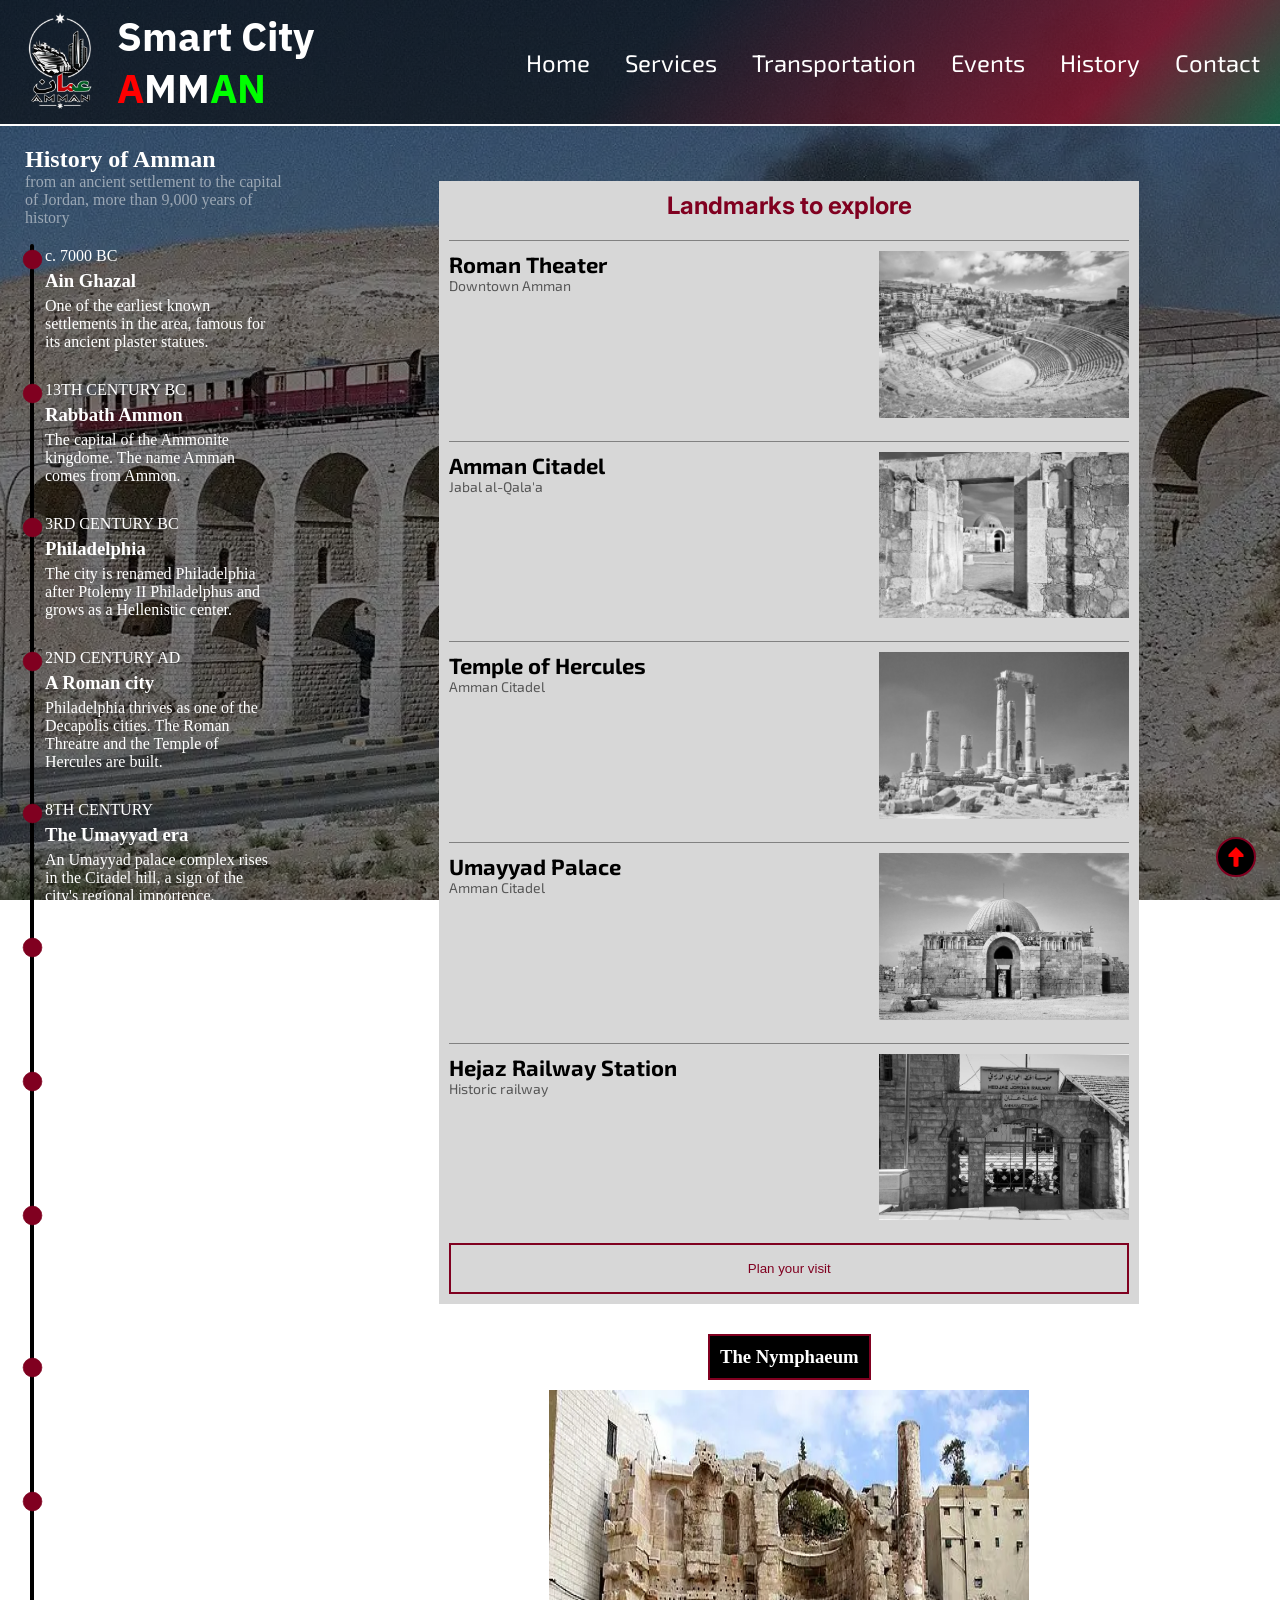
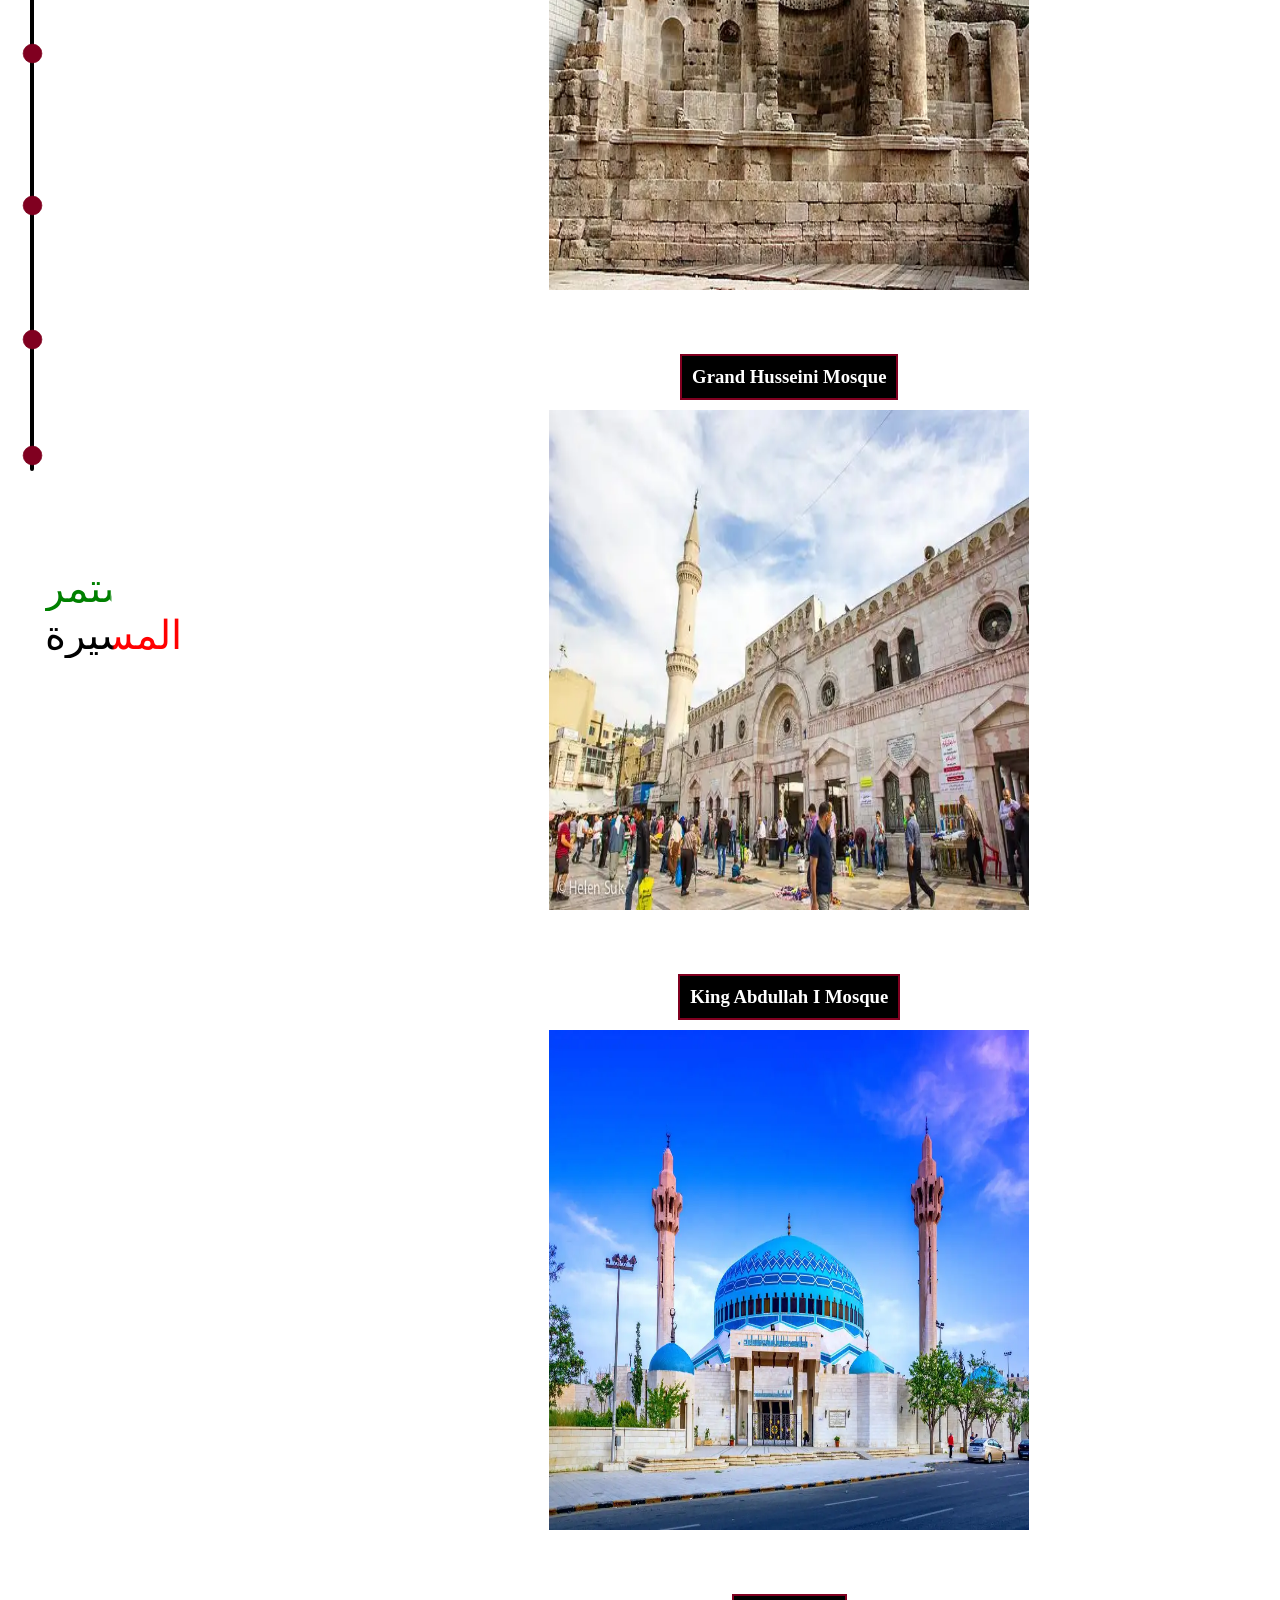
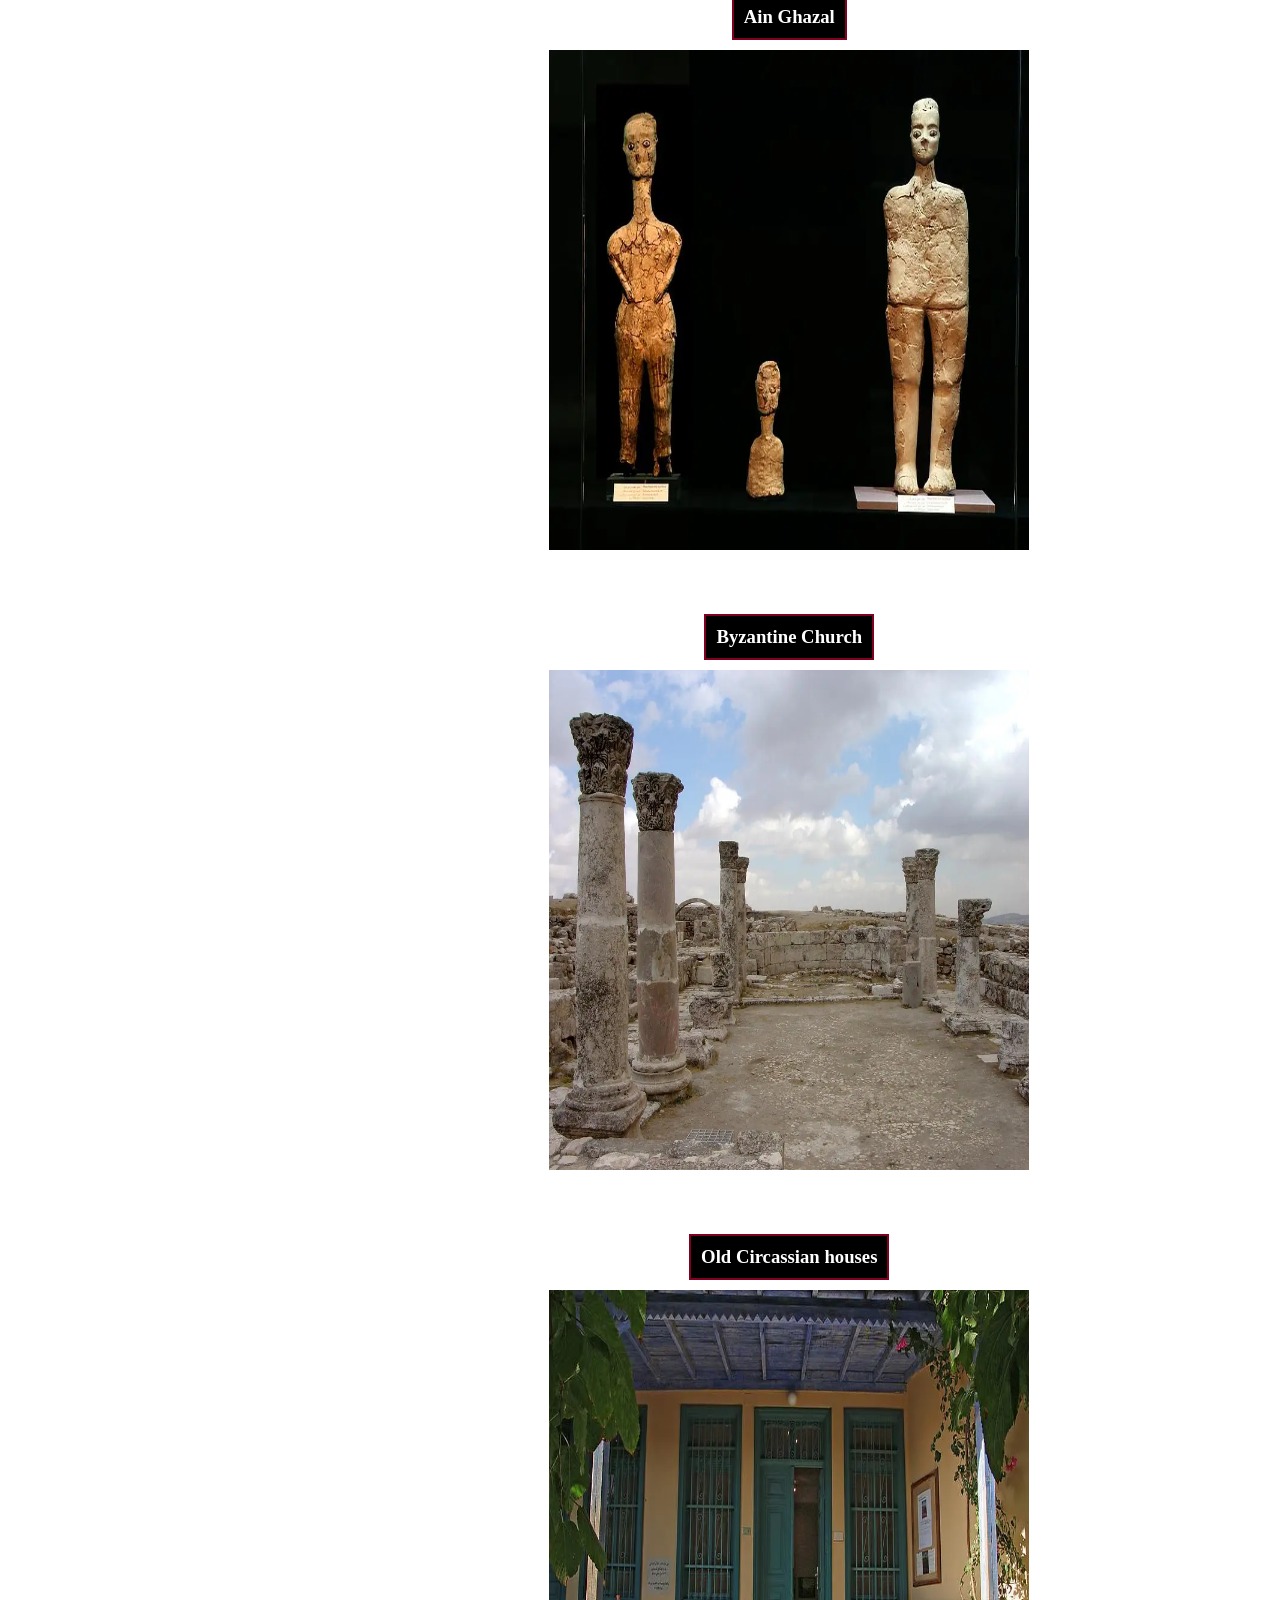
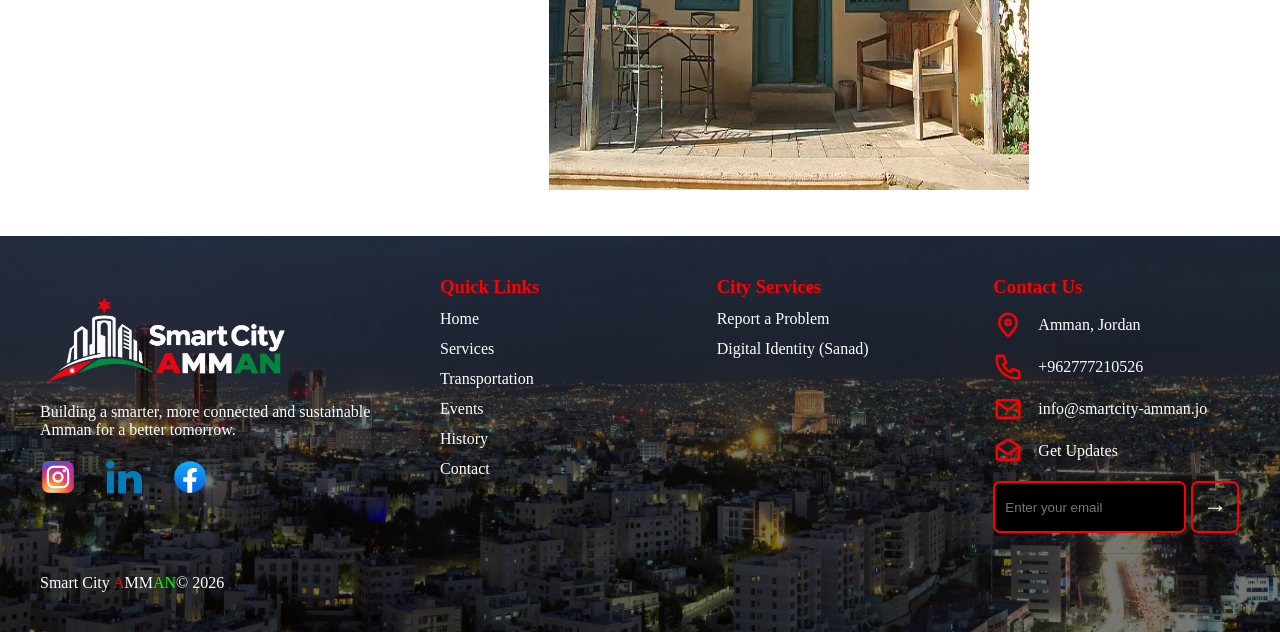
<file: history.html>
<!DOCTYPE html>
<html lang="en">

<head>
    <meta charset="UTF-8">
    <meta name="viewport" content="width=device-width, initial-scale=1.0">
    <link rel="stylesheet" href="src/css/style.css">
    <link rel="stylesheet" href="src/css/history.css">
    <link rel="icon" type="image/x-icon" href="assets/images/Amman Skyline Emblem Logo.webp">
    <title>History</title>
</head>

<body>

    <header>

        <div class="hamburger">

            <input type="checkbox" id="menu-toggle">
            <label for="menu-toggle"> <img src="assets/icons/hamburger-menu-more-2-svgrepo-com.svg" alt="hamburger-menu"> </label>

            <div class="side-bar">

                <nav>
                    <div class="logo-container-phone">

                        <a href="index.html"><img src="assets/images/Amman Skyline Emblem Logo.webp" alt="logo"></a>
                        <h1>Smart City <span>AMMAN</span></h1>

                    </div>
                    <a href="index.html">Home</a>
                    <a href="services.html">Services</a>
                    <a href="transportation.html">Transportation</a>
                    <a href="events.html">Events</a>
                    <a href="history.html">History</a>
                    <a href="contact.html">Contact</a>
                </nav>

            </div>

        </div>

        <div class="laptop-header">

            <div class="logo-container">

                <a href="index.html"><img src="assets/images/Amman Skyline Emblem Logo.webp" alt="logo"></a>
                <h1>Smart City <span>AMMAN</span></h1>

            </div>

            <div class="navbar">

                <nav>
                    <a href="index.html">Home</a>
                    <a href="services.html">Services</a>
                    <a href="transportation.html">Transportation</a>
                    <a href="events.html">Events</a>
                    <a href="history.html">History</a>
                    <a href="contact.html">Contact</a>
                </nav>

            </div>

        </div>

    </header>


    <main>

        <div class="main1">

            <div class="history">

                <h2>History of Amman</h2>
                <p>from an ancient settlement to the capital of Jordan, more than 9,000 years of history</p>

            </div>

            <div class="info-container">

                <div class="info">

                    <div class="circle first-circle">

                        <img src="assets/icons/circle-filled-circle-radio-filled-round-bullet-svgrepo-com.svg"
                            alt="red circle">

                    </div>

                    <div class="infos">

                        <p>c. 7000 BC</p>
                        <h3>Ain Ghazal</h3>
                        <p>One of the earliest known settlements in the area, famous for its ancient plaster statues.
                        </p>

                    </div>


                </div>

            </div>

            <div class="info-container">

                <div class="info">

                    <div class="circle">

                        <img src="assets/icons/circle-filled-circle-radio-filled-round-bullet-svgrepo-com.svg"
                            alt="red circle">

                    </div>

                    <div class="infos">

                        <p>13TH CENTURY BC</p>
                        <h3>Rabbath Ammon</h3>
                        <p>The capital of the Ammonite kingdome. The name Amman comes from Ammon.</p>

                    </div>


                </div>

            </div>

            <div class="info-container">

                <div class="info">

                    <div class="circle">

                        <img src="assets/icons/circle-filled-circle-radio-filled-round-bullet-svgrepo-com.svg"
                            alt="red circle">

                    </div>

                    <div class="infos">

                        <p>3RD CENTURY BC</p>
                        <h3>Philadelphia</h3>
                        <p>The city is renamed Philadelphia after Ptolemy II Philadelphus and grows as a Hellenistic
                            center.</p>

                    </div>


                </div>

            </div>

            <div class="info-container">

                <div class="info">

                    <div class="circle">

                        <img src="assets/icons/circle-filled-circle-radio-filled-round-bullet-svgrepo-com.svg"
                            alt="red circle">

                    </div>

                    <div class="infos">

                        <p>2ND CENTURY AD</p>
                        <h3>A Roman city</h3>
                        <p>Philadelphia thrives as one of the Decapolis cities. The Roman Threatre and the Temple of
                            Hercules are built.</p>

                    </div>


                </div>


            </div>

            <div class="info-container">

                <div class="info">

                    <div class="circle">

                        <img src="assets/icons/circle-filled-circle-radio-filled-round-bullet-svgrepo-com.svg"
                            alt="red circle">

                    </div>

                    <div class="infos">

                        <p>8TH CENTURY</p>
                        <h3>The Umayyad era</h3>
                        <p>An Umayyad palace complex rises in the Citadel hill, a sign of the city's regional
                            importence.</p>

                    </div>


                </div>


            </div>

            <div class="info-container">

                <div class="info">

                    <div class="circle">

                        <img src="assets/icons/circle-filled-circle-radio-filled-round-bullet-svgrepo-com.svg"
                            alt="red circle">

                    </div>

                    <div class="infos">

                        <p>1878 - 1902</p>
                        <h3>A town reborn</h3>
                        <p>Circassian settlers arrive in 1878, and the Hejaz Railway reaches Amman in 1902.</p>

                    </div>


                </div>


            </div>

            <div class="info-container">

                <div class="info">

                    <div class="circle">

                        <img src="assets/icons/circle-filled-circle-radio-filled-round-bullet-svgrepo-com.svg"
                            alt="red circle">

                    </div>

                    <div class="infos">

                        <p>1921</p>
                        <h3>A new capital</h3>
                        <p>Emir Abdullah I makes Amman the capital of the Emirate of Transjordan.</p>

                    </div>


                </div>


            </div>

            <div class="info-container">

                <div class="info">

                    <div class="circle">

                        <img src="assets/icons/circle-filled-circle-radio-filled-round-bullet-svgrepo-com.svg"
                            alt="red circle">

                    </div>

                    <div class="infos">

                        <p>1946</p>
                        <h3>Independence</h3>
                        <p>The Hashemite Kingdom of Jordan is declared on 25 May, with Amman as its capital and
                            Abdullah I as its first king. </p>

                    </div>


                </div>


            </div>

            <div class="info-container">

                <div class="info">

                    <div class="circle">

                        <img src="assets/icons/circle-filled-circle-radio-filled-round-bullet-svgrepo-com.svg"
                            alt="red circle">

                    </div>

                    <div class="infos">

                        <p>1948 AND 1967</p>
                        <h3>Waves of growth</h3>
                        <p>Palestinian refugees arrive after 1948 and again in 1967, expanding the city far beyond
                            its original hills.</p>

                    </div>


                </div>


            </div>

            <div class="info-container">

                <div class="info">

                    <div class="circle">

                        <img src="assets/icons/circle-filled-circle-radio-filled-round-bullet-svgrepo-com.svg"
                            alt="red circle">

                    </div>

                    <div class="infos">

                        <p>1952</p>
                        <h3>King Hussein</h3>
                        <p>King Hussein takes the throne. Amman grows into a modern capital, and the University of
                            Jordan opens in 1962.</p>

                    </div>


                </div>


            </div>

            <div class="info-container">

                <div class="info">

                    <div class="circle">

                        <img src="assets/icons/circle-filled-circle-radio-filled-round-bullet-svgrepo-com.svg"
                            alt="red circle">

                    </div>

                    <div class="infos">

                        <p>1990 - 1991</p>
                        <h3>Return from the Gulf</h3>
                        <p>Hundreds of thousands of Jordanians and Palestinians return from the Gulf states, adding
                            to the city's population.</p>

                    </div>


                </div>


            </div>

            <div class="info-container">

                <div class="info">

                    <div class="circle">

                        <img src="assets/icons/circle-filled-circle-radio-filled-round-bullet-svgrepo-com.svg"
                            alt="red circle">

                    </div>

                    <div class="infos">

                        <p>1999</p>
                        <h3>King Abdullah II</h3>
                        <p>King Abdullah II accedes to the throne and leads a new phase of modernization.</p>

                    </div>


                </div>


            </div>

            <div class="info-container">

                <div class="info">

                    <div class="circle">

                        <img src="assets/icons/circle-filled-circle-radio-filled-round-bullet-svgrepo-com.svg"
                            alt="red circle">

                    </div>

                    <div class="infos">

                        <p>2003 ONWARD</p>
                        <h3>A refuge for the region</h3>
                        <p>Amman receives Iraqi refugees, then Syrian refugees from 2011.</p>

                    </div>


                </div>


            </div>

            <div class="info-container">

                <div class="info">

                    <div class="circle last-circle">

                        <img src="assets/icons/circle-filled-circle-radio-filled-round-bullet-svgrepo-com.svg"
                            alt="red circle">

                    </div>

                    <div class="infos">

                        <p>TODAY</p>
                        <h3>A modern capital</h3>
                        <p>Over four million people live in the greater area, where ancient sites like the Citadel
                            and Roman Theatre sit beside a growing modern city. <br>
                            <span>و تستمر المسيرة</span>
                        </p>

                    </div>


                </div>


            </div>

        </div>

        <div class="main2">

            <div class="explore">

                <h2>Landmarks to explore</h2>

                <div class="landmark">

                    <div class="landmark-content">

                        <h3>Roman Theater</h3>
                        <p>Downtown Amman</p>

                    </div>

                    <div class="image-container">

                        <img src="assets/images/romantheater.webp" alt="Roman theater">

                    </div>

                </div>

                <div class="landmark">

                    <div class="landmark-content">

                        <h3>Amman Citadel</h3>
                        <p>Jabal al-Qala'a</p>

                    </div>

                    <div class="image-container">

                        <img src="assets/images/ammancitadel.webp" alt="Amman citadel">

                    </div>

                </div>

                <div class="landmark">

                    <div class="landmark-content">

                        <h3>Temple of Hercules</h3>
                        <p>Amman Citadel</p>

                    </div>

                    <div class="image-container">

                        <img src="assets/images/templeofhercules.webp" alt="Temple of hercules">

                    </div>

                </div>

                <div class="landmark">

                    <div class="landmark-content">

                        <h3>Umayyad Palace</h3>
                        <p>Amman Citadel</p>

                    </div>

                    <div class="image-container">

                        <img src="assets/images/umayyadpalace.webp" alt="Umayyad palace">

                    </div>

                </div>

                <div class="landmark">

                    <div class="landmark-content">

                        <h3>Hejaz Railway Station</h3>
                        <p>Historic railway</p>

                    </div>

                    <div class="image-container">

                        <img src="assets/images/hejazrailwaystation.webp" alt="Hijaz railway station">

                    </div>

                </div>

                <div class="plan-visit">

                    <button>Plan your visit</button>

                </div>

            </div>

            <div class="pic-container">

                <div class="pic">

                    <h3>The Nymphaeum</h3>

                    <div class="image-container" tabindex="0">

                        <img src="assets/images/thenymphaeum.webp" alt="The Nymphaeum">

                        <div class="image-text">

                            <p>A large Roman public fountain built during the Roman period, when Amman was known as
                                Philadelphia. It reflects the city's advanced architecture and the importance of public
                                spaces in Roman life.</p>

                        </div>

                    </div>

                </div>

                <div class="pic">

                    <h3>Grand Husseini Mosque</h3>

                    <div class="image-container" tabindex="0">

                        <img src="assets/images/grandhusseinimosque.webp" alt="Grand Husseini mosque">

                        <div class="image-text">

                            <p>Built by Emir Abdullah I, the Grand Husseini Mosque became one of the most important
                                religious landmarks in Amman. It reflects the city's growth and development during the
                                early years of the Emirate of Transjordan.</p>

                        </div>

                    </div>

                </div>

                <div class="pic">

                    <h3>King Abdullah I Mosque</h3>

                    <div class="image-container" tabindex="0">

                        <img src="assets/images/kingabdullahImosque.webp" alt="King Abdullah I mosque">

                        <div class="image-text">

                            <p>Built in memory of King Abdullah I, the mosque is known for its distinctive blue dome and
                                modern Islamic architecture. It represents a later chapter in Amman's development as the
                                capital of Jordan.</p>

                        </div>

                    </div>

                </div>

                <div class="pic">

                    <h3>Ain Ghazal</h3>

                    <div class="image-container" tabindex="0">

                        <img src="assets/images/ainghazal.webp" alt="Ain ghazal">

                        <div class="image-text">

                            <p>One of the world's oldest known settlements, Ain Ghazal was home to early farming
                                communities. It is famous for its ancient plaster statues, offering a glimpse into the
                                lives and beliefs of people who lived thousands of years ago.</p>

                        </div>

                    </div>

                </div>

                <div class="pic">

                    <h3>Byzantine Church</h3>

                    <div class="image-container" tabindex="0">

                        <img src="assets/images/byzantinechurch.webp" alt="Byzantine church">

                        <div class="image-text">

                            <p>The remains of this church reflect the Christian presence in Amman during the Byzantine
                                era. Its columns and architectural remains provide evidence of the city's religious and
                                cultural diversity throughout history.</p>

                        </div>

                    </div>

                </div>

                <div class="pic">

                    <h3>Old Circassian houses</h3>

                    <div class="image-container" tabindex="0">

                        <img src="assets/images/oldcircassianhouses.webp" alt="Old circassian houses">

                        <div class="image-text">

                            <p>Circassian settlers arrived in Amman in 1878 and played an important role in rebuilding
                                and developing the town. Their traditional homes reflect the architectural influence and
                                cultural heritage they brought to the city.</p>

                        </div>

                    </div>

                </div>

            </div>

        </div>

    </main>




    <footer>

        <div class="main-footer">

            <div class="left">

                <div class="footer-logo">

                    <img src="assets/images/smart-city-footer-logo.webp" alt="footer-logo">
                    <p>Building a smarter, more connected and sustainable Amman for a better tomorrow.</p>

                </div>

                <div class="social-links">

                    <div class="account">

                        <a href="#" target="_blank" rel="noopener noreferrer">
                            <img src="assets/icons/instagram-1-svgrepo-com.svg" alt="instagram">
                        </a>

                    </div>

                    <div class="account">

                        <a href="#" target="_blank" rel="noopener noreferrer">
                            <img src="assets/icons/linkedin-color-svgrepo-com.svg" alt="linkedin">
                        </a>

                    </div>

                    <div class="account">

                        <a href="#" target="_blank" rel="noopener noreferrer">
                            <img src="assets/icons/facebook-1-svgrepo-com.svg" alt="facebook">
                        </a>

                    </div>

                </div>

            </div>

            <div class="quick-links">

                <h3>Quick Links</h3>

                <a href="index.html">Home</a>
                <a href="services.html">Services</a>
                <a href="transportation.html">Transportation</a>
                <a href="events.html">Events</a>
                <a href="history.html">History</a>
                <a href="contact.html">Contact</a>

            </div>

            <div class="city-services">

                <h3>City Services</h3>

                <a href="contact.html">Report a Problem</a>
                <a href="services.html">Digital Identity (Sanad)</a>

            </div>

            <div class="contact-us">

                <h3>Contact Us</h3>

                <div class="contact-way">

                    <img src="assets/icons/location-pin-alt-1-svgrepo-com.svg" alt="location">
                    <a href="https://maps.app.goo.gl/J1qXzyGYu38L8jLe8" target="_blank">Amman, Jordan</a>

                </div>

                <div class="contact-way">

                    <img src="assets/icons/phone-svgrepo-com.svg" alt="phone">
                    <a href="tel:+962777210526" target="_blank">+962777210526</a>

                </div>

                <div class="contact-way">

                    <img src="assets/icons/email-svgrepo-com.svg" alt="email">
                    <a href="mailto:altieb.mm57@gmail.com" target="_blank">info@smartcity-amman.jo</a>

                </div>

                <div class="contact-way">

                    <img src="assets/icons/email-open-svgrepo-com.svg" alt="email">
                    <p>Get Updates</p>

                    <div class="email-input">

                        <input type="email" placeholder="Enter your email"><button>→</button>

                    </div>

                </div>

            </div>

        </div>

        <div class="footer-footer">

            <p>Smart City <span>AMMAN</span>&copy; 2026</p>

            <div class="top">

                <a href="#"><img src="assets/icons/arrow-up-svgrepo-com.svg" alt="arrow"></a>

            </div>

        </div>

    </footer>

</body>

</html>
</file>
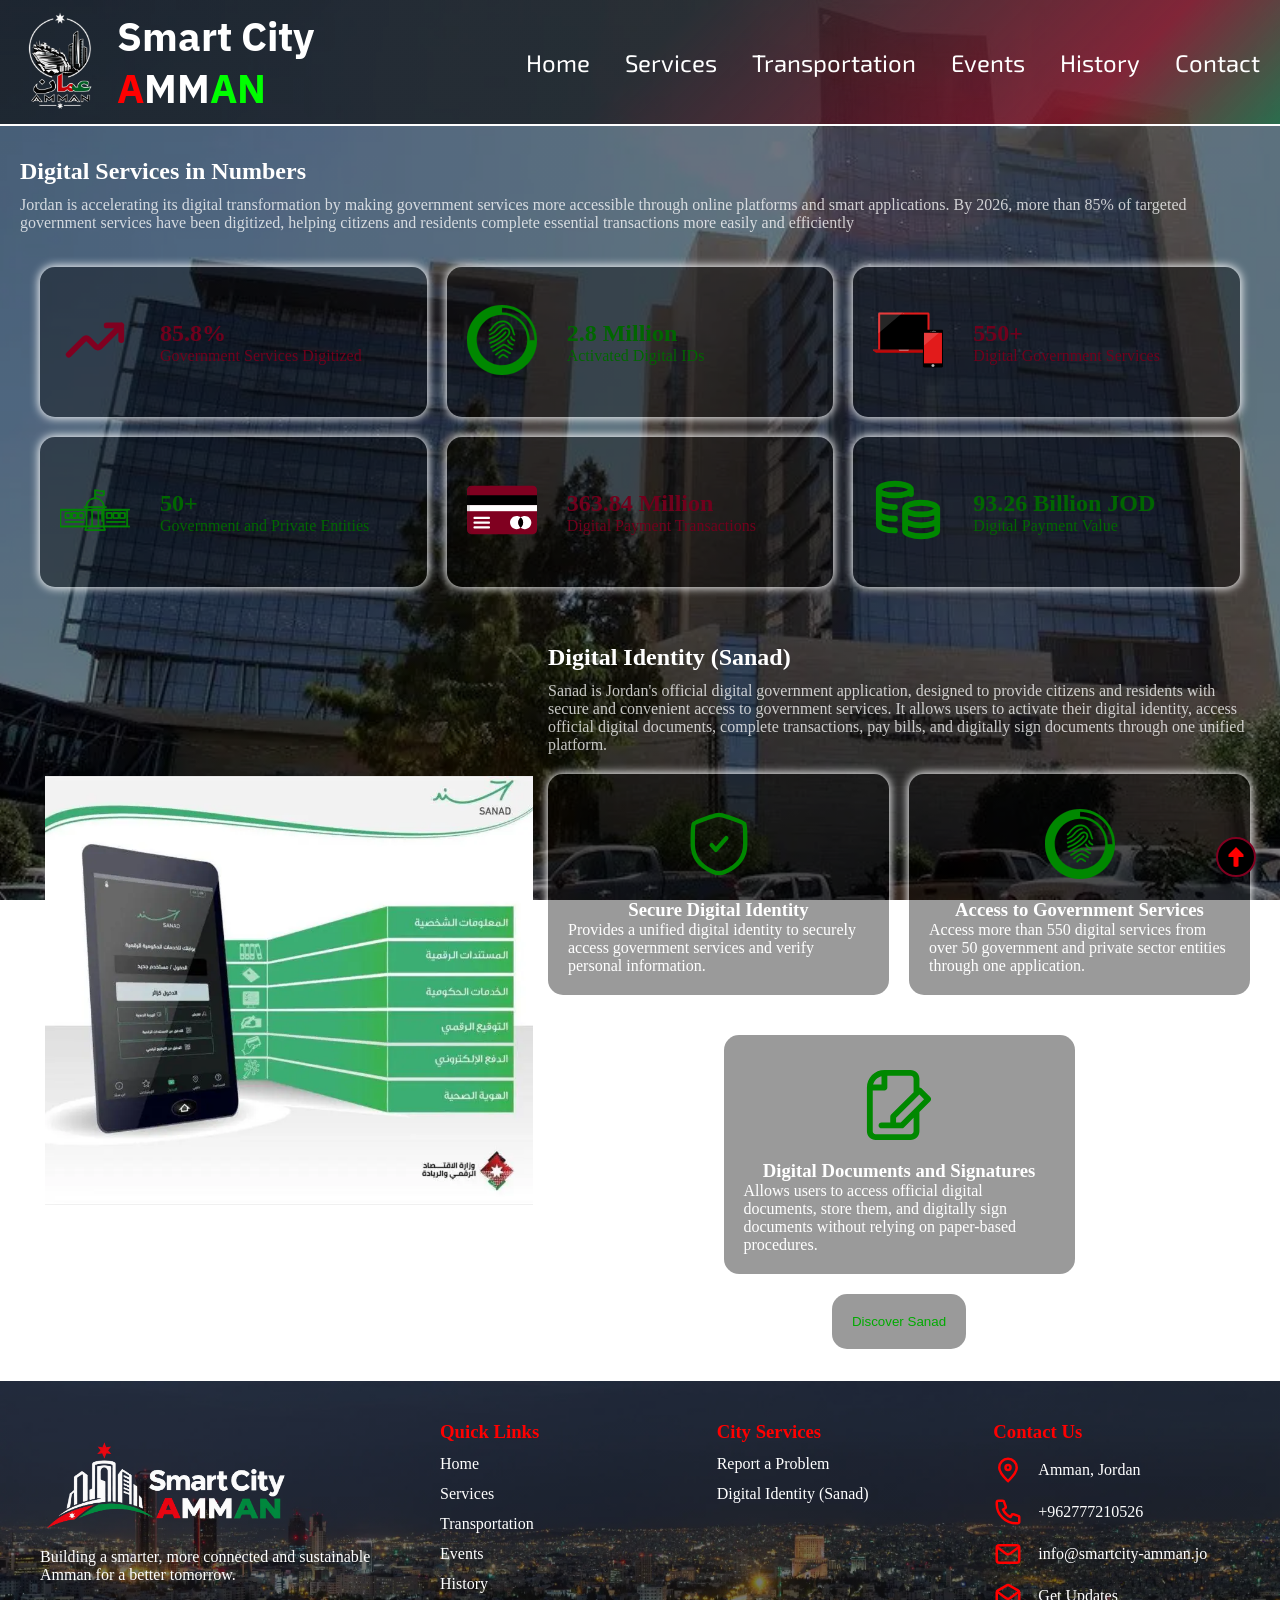
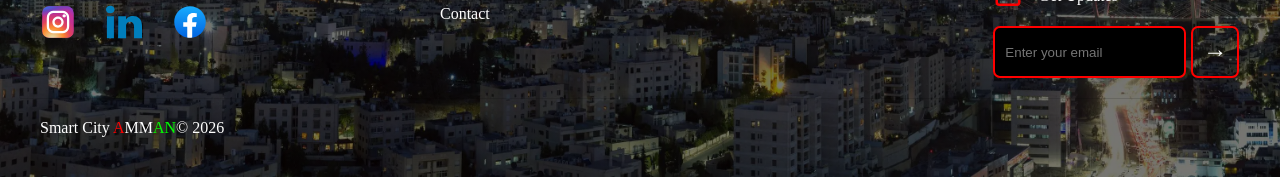
<file: services.html>
<!DOCTYPE html>
<html lang="en">

<head>
    <meta charset="UTF-8">
    <meta name="viewport" content="width=device-width, initial-scale=1.0">
    <link rel="stylesheet" href="src/css/style.css">
    <link rel="stylesheet" href="src/css/services.css">
    <link rel="icon" type="image/png" href="assets/images/Amman Skyline Emblem Logo.webp">
    <title>Services</title>
</head>

<body>

    <header>

        <div class="hamburger">

            <input type="checkbox" id="menu-toggle">
            <label for="menu-toggle"> <img src="assets/icons/hamburger-menu-more-2-svgrepo-com.svg" alt="hamburger-menu"> </label>

            <div class="side-bar">

                <nav>
                    <div class="logo-container-phone">

                        <a href="index.html"><img src="assets/images/Amman Skyline Emblem Logo.webp" alt="logo"></a>
                        <h1>Smart City <span>AMMAN</span></h1>

                    </div>
                    <a href="index.html">Home</a>
                    <a href="services.html">Services</a>
                    <a href="transportation.html">Transportation</a>
                    <a href="events.html">Events</a>
                    <a href="history.html">History</a>
                    <a href="contact.html">Contact</a>
                </nav>

            </div>

        </div>

        <div class="laptop-header">

            <div class="logo-container">

                <a href="index.html"><img src="assets/images/Amman Skyline Emblem Logo.webp" alt="logo"></a>
                <h1>Smart City <span>AMMAN</span></h1>

            </div>

            <div class="navbar">

                <nav>
                    <a href="index.html">Home</a>
                    <a href="services.html">Services</a>
                    <a href="transportation.html">Transportation</a>
                    <a href="events.html">Events</a>
                    <a href="history.html">History</a>
                    <a href="contact.html">Contact</a>
                </nav>

            </div>

        </div>

    </header>

    <main>

        <section class="digital-section">

            <div class="digital-services-head">

                <h2>Digital Services in Numbers</h2>
                <p>Jordan is accelerating its digital transformation by making government services more accessible
                    through online platforms and smart applications. By 2026, more than 85% of targeted government
                    services have been digitized, helping citizens and residents complete essential transactions more
                    easily and efficiently</p>

            </div>

            <div class="key-statistics">

                <div class="statistic">

                    <div class="image-statistic">

                        <img src="assets/icons/trending-up-svgrepo-com.svg" alt="statistic-image">

                    </div>

                    <div>

                        <h2>85.8%</h2>
                        <p>Government Services Digitized</p>

                    </div>

                </div>

                <div class="statistic">

                    <div class="image-statistic">

                        <img src="assets/icons/fingerprint-scan-loading-svgrepo-com.svg" alt="statistic-image">

                    </div>

                    <div class="green">

                        <h2>2.8 Million</h2>
                        <p>Activated Digital IDs</p>

                    </div>

                </div>

                <div class="statistic">

                    <div class="image-statistic">

                        <img src="assets/icons/laptop-electronics-svgrepo-com.svg" alt="statistic-image">

                    </div>

                    <div>

                        <h2>550+</h2>
                        <p>Digital Government Services</p>

                    </div>

                </div>

                <div class="statistic">

                    <div class="image-statistic">

                        <img src="assets/icons/state-or-country-administration-building-svgrepo-com.svg"
                            alt="statistic-image">

                    </div>

                    <div class="green">

                        <h2>50+</h2>
                        <p>Government and Private Entities</p>

                    </div>

                </div>

                <div class="statistic">

                    <div class="image-statistic">

                        <img src="assets/icons/master-card-svgrepo-com.svg" alt="statistic-image">

                    </div>

                    <div>

                        <h2>363.84 Million</h2>
                        <p>Digital Payment Transactions</p>

                    </div>

                </div>

                <div class="statistic">


                    <div class="image-statistic">

                        <img src="assets/icons/coins-stacked-03-svgrepo-com.svg" alt="statistic-image">

                    </div>

                    <div class="green">

                        <h2>93.26 Billion JOD</h2>
                        <p>Digital Payment Value</p>

                    </div>

                </div>

            </div>

        </section>

        <section class="sanad-section">

            <img src="assets/images/sanadimg2.webp" alt="">

            <div class="digital-identity">

                <div class="sanad">

                    <h2>Digital Identity (Sanad)</h2>
                    <p>Sanad is Jordan's official digital government application, designed to provide citizens and
                        residents with secure and convenient access to government services. It allows users to activate
                        their digital identity, access official digital documents, complete transactions, pay bills, and
                        digitally sign documents through one unified platform.</p>

                </div>

                <div class="sanad-cards">

                    <div class="sanad-card">

                        <img src="assets/icons/shield-check-svgrepo-com.svg" alt="">
                        <h3>Secure Digital Identity</h3>
                        <p>Provides a unified digital identity to securely access government services and verify
                            personal information.</p>

                    </div>

                    <div class="sanad-card">

                        <img src="assets/icons/fingerprint-scan-loading-svgrepo-com.svg" alt="">
                        <h3>Access to Government Services</h3>
                        <p>Access more than 550 digital services from over 50 government and private sector entities
                            through one application.</p>

                    </div>

                    <div class="sanad-card">

                        <img src="assets/icons/file-signature-svgrepo-com.svg" alt="">
                        <h3>Digital Documents and Signatures</h3>
                        <p>Allows users to access official digital documents, store them, and digitally sign documents
                            without relying on paper-based procedures.</p>

                    </div>

                </div>

                <button> <a href="https://www.sanad.gov.jo/ar/landing" target="_blank">Discover Sanad</a></button>

            </div>

        </section>

    </main>

    <footer>

        <div class="main-footer">

            <div class="left">

                <div class="footer-logo">

                    <img src="assets/images/smart-city-footer-logo.webp" alt="footer-logo">
                    <p>Building a smarter, more connected and sustainable Amman for a better tomorrow.</p>

                </div>

                <div class="social-links">

                    <div class="account">

                        <a href="#" target="_blank" rel="noopener noreferrer">
                            <img src="assets/icons/instagram-1-svgrepo-com.svg" alt="instagram">
                        </a>

                    </div>

                    <div class="account">

                        <a href="#" target="_blank" rel="noopener noreferrer">
                            <img src="assets/icons/linkedin-color-svgrepo-com.svg" alt="linkedin">
                        </a>

                    </div>

                    <div class="account">

                        <a href="#" target="_blank" rel="noopener noreferrer">
                            <img src="assets/icons/facebook-1-svgrepo-com.svg" alt="facebook">
                        </a>

                    </div>

                </div>

            </div>

            <div class="quick-links">

                <h3>Quick Links</h3>

                <a href="index.html">Home</a>
                <a href="services.html">Services</a>
                <a href="transportation.html">Transportation</a>
                <a href="events.html">Events</a>
                <a href="history.html">History</a>
                <a href="contact.html">Contact</a>

            </div>

            <div class="city-services">

                <h3>City Services</h3>

                <a href="contact.html">Report a Problem</a>
                <a href="services.html">Digital Identity (Sanad)</a>

            </div>

            <div class="contact-us">

                <h3>Contact Us</h3>

                <div class="contact-way">

                    <img src="assets/icons/location-pin-alt-1-svgrepo-com.svg" alt="location">
                    <a href="https://maps.app.goo.gl/J1qXzyGYu38L8jLe8" target="_blank">Amman, Jordan</a>

                </div>

                <div class="contact-way">

                    <img src="assets/icons/phone-svgrepo-com.svg" alt="phone">
                    <a href="tel:+962777210526" target="_blank">+962777210526</a>

                </div>

                <div class="contact-way">

                    <img src="assets/icons/email-svgrepo-com.svg" alt="email">
                    <a href="mailto:altieb.mm57@gmail.com" target="_blank">info@smartcity-amman.jo</a>

                </div>

                <div class="contact-way">

                    <img src="assets/icons/email-open-svgrepo-com.svg" alt="email">
                    <p>Get Updates</p>

                    <div class="email-input">

                        <input type="email" placeholder="Enter your email"><button>→</button>

                    </div>

                </div>

            </div>

        </div>

        <div class="footer-footer">

            <p>Smart City <span>AMMAN</span>&copy; 2026</p>

            <div class="top">

                <a href="#"><img src="assets/icons/arrow-up-svgrepo-com.svg" alt="arrow"></a>

            </div>

        </div>

    </footer>

</body>

</html>
</file>
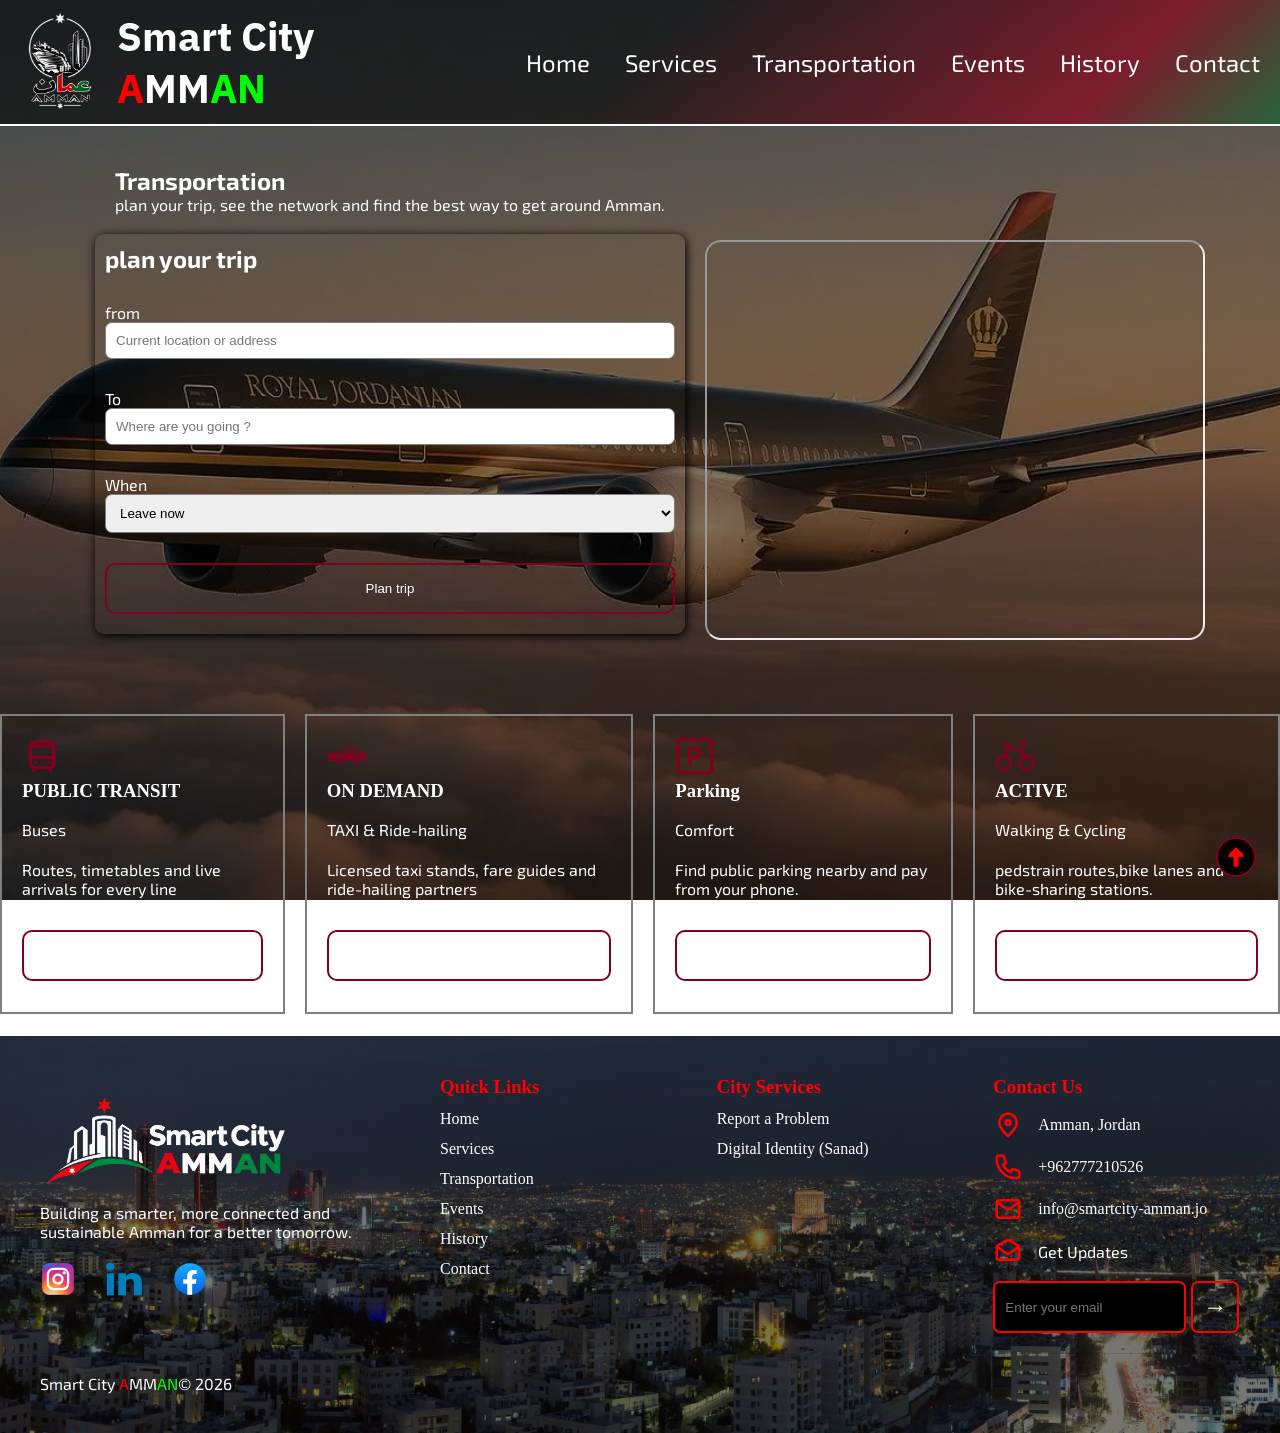
<file: transportation.html>
<!DOCTYPE html>
<html lang="en">

<head>
    <meta charset="UTF-8">
    <meta name="viewport" content="width=device-width, initial-scale=1.0">
    <link rel="stylesheet" href="src/css/style.css">
    <link rel="stylesheet" href="src/css/transportation.css">
    <link rel="icon" type="image/x-icon" href="assets/images/Amman Skyline Emblem Logo.webp">
    <title>Transportation</title>
</head>

<body>
    <div class="dashboard">
        <header class="header">
            <div class="hamburger">

                <input type="checkbox" id="menu-toggle">
                <label for="menu-toggle"> <img src="assets/icons/hamburger-menu-more-2-svgrepo-com.svg" alt="hamburger-menu"> </label>

                <div class="side-bar">

                    <nav>
                        <div class="logo-container-phone">

                            <a href="index.html"><img src="assets/images/Amman Skyline Emblem Logo.webp" alt="logo"></a>
                            <h1>Smart City <span>AMMAN</span></h1>

                        </div>
                        <a href="index.html">Home</a>
                        <a href="services.html">Services</a>
                        <a href="transportation.html">Transportation</a>
                        <a href="events.html">Events</a>
                        <a href="history.html">History</a>
                        <a href="contact.html">Contact</a>
                    </nav>

                </div>

            </div>

            <div class="laptop-header">

                <div class="logo-container">

                    <a href="index.html"><img src="assets/images/Amman Skyline Emblem Logo.webp" alt="logo"></a>
                    <h1>Smart City <span>AMMAN</span></h1>

                </div>

                <div class="navbar">

                    <nav>
                        <a href="index.html">Home</a>
                        <a href="services.html">Services</a>
                        <a href="transportation.html">Transportation</a>
                        <a href="events.html">Events</a>
                        <a href="history.html">History</a>
                        <a href="contact.html">Contact</a>
                    </nav>

                </div>

            </div>



        </header>



        <main class="main">

            <div class="plan">
                <div class="planCon">
                    <div class="wordsStyling">
                        <h2>Transportation</h2>
                        <p>plan your trip, see the network and find the best way to get around Amman.</p>
                    </div>

                    <div class="plan1">
                        <h2>plan your trip</h2>

                        <p>from</p>
                        <input type="text" placeholder="Current location or address">
                        <p>To</p>
                        <input type="text" placeholder="Where are you going ?">
                        <p>When</p>

                        <select class="multiAnswer">
                            <option>Leave now</option>
                            <option>Depart at</option>
                            <option>Arrive by</option>
                        </select>


                        <button> Plan trip</button>
                    </div>
                </div>
                <div class="map">
                    <iframe
                        src="https://www.google.com/maps/embed?pb=!1m18!1m12!1m3!1d3384.4961707235807!2d35.9501875!3d31.974562499999998!2m3!1f0!2f0!3f0!3m2!1i1024!2i768!4f13.1!3m3!1m2!1s0x151b5fb85d7981af%3A0x2c06e2169959700b!2sXXF2%2BR3!5e0!3m2!1sen!2sjo!4v1792620516430!5m2!1sen!2sjo"
                        width="500" height="400" style="border-radius:16px ;  " allowfullscreen="" loading="lazy"
                        referrerpolicy="strict-origin-when-cross-origin "></iframe>
                </div>
            </div>


            <div class="hStyle">
            </div>
            <div class="cards">



                <div class="card">
                    <div class="card-image"></div>
                    <div class="profile">
                        <svg viewBox="0 0 24 24" fill="none" xmlns="http://www.w3.org/2000/svg">
                            <g id="SVGRepo_bgCarrier" stroke-width="0"></g>
                            <g id="SVGRepo_tracerCarrier" stroke-linecap="round" stroke-linejoin="round"></g>
                            <g id="SVGRepo_iconCarrier">
                                <path
                                    d="M5 6V15.8C5 16.9201 5 17.4802 5.21799 17.908C5.40973 18.2843 5.71569 18.5903 6.09202 18.782C6.51984 19 7.07989 19 8.2 19H15.8C16.9201 19 17.4802 19 17.908 18.782C18.2843 18.5903 18.5903 18.2843 18.782 17.908C19 17.4802 19 16.9201 19 15.8V6M5 6C5 6 5 3 12 3C19 3 19 6 19 6M5 6H19M5 13H19M17 21V19M7 21V19M8 16H8.01M16 16H16.01"
                                    stroke="#800020" stroke-width="2" stroke-linecap="round" stroke-linejoin="round">
                                </path>
                            </g>
                        </svg>
                    </div>
                    <h3>PUBLIC TRANSIT </h3>
                    <p>Buses</p>
                    <p>Routes, timetables and live arrivals for every line</p>

                    <button>View routes</button>


                </div>


                <div class="card">
                    <div class="card-image"></div>
                    <div class="profile">
                        <svg version="1.1" id="_x32_" xmlns="http://www.w3.org/2000/svg"
                            xmlns:xlink="http://www.w3.org/1999/xlink" viewBox="0 0 512 512" xml:space="preserve"
                            fill="#800020">
                            <g id="SVGRepo_bgCarrier" stroke-width="0"></g>
                            <g id="SVGRepo_tracerCarrier" stroke-linecap="round" stroke-linejoin="round"></g>
                            <g id="SVGRepo_iconCarrier">
                                <style type="text/css">
                                    .st0 {
                                        fill: #800020;
                                    }
                                </style>
                                <g>
                                    <path class="st0"
                                        d="M147.401,277.969c-24.672,0-44.672,19.984-44.672,44.672c0.016,24.672,19.984,44.641,44.672,44.672 c24.688-0.031,44.656-20,44.688-44.672c0.016-12.328-5.016-23.547-13.094-31.609C170.948,282.969,159.698,277.953,147.401,277.969z M147.401,346.578c-13.234-0.031-23.922-10.734-23.953-23.938c0.031-13.266,10.719-23.922,23.953-23.953 c13.25,0,23.953,10.688,23.953,23.953C171.339,335.844,160.636,346.547,147.401,346.578z">
                                    </path>
                                    <path class="st0"
                                        d="M388.776,277.969c-24.688,0-44.703,19.969-44.703,44.672c0.016,24.672,20,44.641,44.703,44.672 c24.672-0.031,44.641-20,44.656-44.672C433.433,297.953,413.433,277.969,388.776,277.969z M388.776,346.578 c-13.234-0.031-23.953-10.75-23.969-23.938c0.016-13.25,10.734-23.922,23.969-23.953c13.234,0.031,23.922,10.688,23.938,23.953 C412.698,335.844,401.995,346.547,388.776,346.578z">
                                    </path>
                                    <path class="st0"
                                        d="M147.401,313.844c-4.844,0-8.781,3.938-8.781,8.797c0,4.844,3.938,8.797,8.781,8.797s8.781-3.953,8.781-8.797 C156.183,317.781,152.245,313.844,147.401,313.844z">
                                    </path>
                                    <path class="st0"
                                        d="M388.761,313.844c-4.844,0-8.781,3.938-8.781,8.797c0,4.844,3.938,8.797,8.781,8.797 c4.828,0,8.766-3.953,8.766-8.797C397.526,317.781,393.589,313.844,388.761,313.844z">
                                    </path>
                                    <path class="st0"
                                        d="M508.12,223.531c-3.125-3.719-7.766-5.906-12.656-5.906h-70.984l-35.953-62.563 c-3.703-6.406-10.516-10.375-17.922-10.375H195.011c-6.359,0-12.359,2.938-16.281,7.938l-44.625,57.063 c-3.922,5.016-9.938,7.938-16.281,7.938H16.542c-4.859,0-9.453,2.156-12.609,5.844c-3.125,3.688-4.5,8.578-3.719,13.359 l17.172,66.875c2.328,9.172,10.594,15.563,20.063,15.547l55.281-0.125c1.844-28.688,25.516-51.531,54.672-51.531 c14.734,0,28.547,5.734,38.938,16.125c9.5,9.469,14.844,21.875,15.734,35.172l132.063-0.344 c2.141-28.406,25.688-50.953,54.641-50.953c28.859,0,52.328,22.406,54.578,50.719l41.109-0.094 c10.547-0.016,19.359-7.969,20.516-18.438l6.766-62.75C512.604,232.219,511.276,227.281,508.12,223.531z M283.026,221.016H154.183 l41.844-53.516h87V221.016z M310.214,221.016V167.5h59.156l30.766,53.516H310.214z">
                                    </path>
                                </g>
                            </g>
                        </svg>
                    </div>
                    <h3>ON DEMAND</h3>
                    <p>TAXI & Ride-hailing </p>
                    <p>Licensed taxi stands, fare guides and ride-hailing partners</p>

                    <button>Find a ride</button>

                </div>




                <div class="card">
                    <div class="card-image"></div>
                    <div class="profile"> <svg viewBox="0 0 24 24" fill="none" xmlns="http://www.w3.org/2000/svg">
                            <g id="SVGRepo_bgCarrier" stroke-width="0"></g>
                            <g id="SVGRepo_tracerCarrier" stroke-linecap="round" stroke-linejoin="round"></g>
                            <g id="SVGRepo_iconCarrier">
                                <path fill-rule="evenodd" clip-rule="evenodd"
                                    d="M11 6C9.34315 6 8 7.34315 8 9V17C8 17.5523 8.44772 18 9 18C9.55229 18 10 17.5523 10 17V14L12.0045 14C12.2149 13.9987 12.426 13.974 12.6332 13.9395C12.9799 13.8817 13.4575 13.7642 13.9472 13.5194C14.4409 13.2725 14.9649 12.8866 15.3633 12.289C15.7659 11.6851 16 10.9249 16 9.99996C16 9.07499 15.7659 8.31478 15.3633 7.71092C14.9649 7.11332 14.4408 6.7274 13.9472 6.48058C13.4575 6.23573 12.9799 6.11828 12.6332 6.06049C12.4248 6.02575 12.2117 6.0001 12 6H11ZM10 12V9C10 8.44772 10.4477 8 11 8L12.0004 8.00018C12.3603 8.01218 12.7318 8.10893 13.0528 8.26944C13.3092 8.39762 13.5351 8.5742 13.6992 8.82033C13.8591 9.06021 14 9.42497 14 9.99996C14 10.575 13.8591 10.9397 13.6992 11.1796C13.5351 11.4258 13.3091 11.6023 13.0528 11.7305C12.7318 11.891 12.3603 11.9878 12.0003 11.9998L10 12Z"
                                    fill="#800020"></path>
                                <path fill-rule="evenodd" clip-rule="evenodd"
                                    d="M20 1C21.6569 1 23 2.34315 23 4V20C23 21.6569 21.6569 23 20 23H4C2.34315 23 1 21.6569 1 20V4C1 2.34315 2.34315 1 4 1H20ZM20 3C20.5523 3 21 3.44772 21 4V20C21 20.5523 20.5523 21 20 21H4C3.44772 21 3 20.5523 3 20V4C3 3.44772 3.44772 3 4 3H20Z"
                                    fill="#800020"></path>
                            </g>
                        </svg>
                    </div>
                    <h3> Parking</h3>
                    <p>Comfort</p>
                    <p>Find public parking nearby and pay from your phone.</p>


                    <button>Find parking</button>

                </div>

                <div class="card">
                    <div class="card-image"></div>
                    <div class="profile">
                        <svg fill="#800020" viewBox="0 -14.88 122.88 122.88" version="1.1" id="Layer_1"
                            xmlns="http://www.w3.org/2000/svg" xmlns:xlink="http://www.w3.org/1999/xlink"
                            style="enable-background:new 0 0 122.88 93.12" xml:space="preserve">
                            <g id="SVGRepo_bgCarrier" stroke-width="0"></g>
                            <g id="SVGRepo_tracerCarrier" stroke-linecap="round" stroke-linejoin="round"></g>
                            <g id="SVGRepo_iconCarrier">
                                <style type="text/css">
                                    .st0 {
                                        fill-rule: evenodd;
                                        clip-rule: evenodd;
                                    }
                                </style>
                                <g>
                                    <path class="st0"
                                        d="M96.67,40.7c14.47,0,26.21,11.74,26.21,26.21c0,14.47-11.74,26.21-26.21,26.21 c-14.47,0-26.21-11.74-26.21-26.21c0-9.33,4.88-17.53,12.23-22.17L74.56,32.2H42.32l-4.88,11.02c8.85,4.21,14.98,13.23,14.98,23.69 c0,14.47-11.74,26.21-26.21,26.21S0,81.38,0,66.91C0,52.44,11.74,40.7,26.21,40.7c1.22,0,2.41,0.08,3.59,0.24l6.32-14.3 c0.65-1.48,2.1-2.36,3.62-2.36v0h36.95c0.72,0,1.39,0.19,1.98,0.53l7.92-16.87H73.04c-2.19,0-3.96-1.78-3.96-3.96S70.85,0,73.04,0 h19.76v0.02c0.56,0,1.13,0.12,1.67,0.37c1.98,0.92,2.83,3.27,1.9,5.25L83.94,32.15l6.1,9.4C92.16,40.99,94.38,40.7,96.67,40.7 L96.67,40.7z M26.83,6.41h20.79h0v0c1.29,0,2.47,0.53,3.33,1.39c0.86,0.87,1.4,2.07,1.4,3.39h0v0v2.22l0,0h0 c0,1.33-0.54,2.53-1.41,3.39c-0.85,0.85-2.03,1.39-3.33,1.39v0h0H26.83h0v0c-1.29,0-2.47-0.53-3.33-1.39 c-0.87-0.87-1.41-2.07-1.41-3.39h0v0V11.2l0,0h0c0-1.33,0.54-2.53,1.41-3.39C24.35,6.95,25.53,6.42,26.83,6.41L26.83,6.41 L26.83,6.41L26.83,6.41z M34.23,50.48l-6.55,14.8c-0.88,2-3.22,2.91-5.22,2.03c-2-0.88-2.91-3.22-2.03-5.22l5.96-13.46 c-0.06,0-0.12,0-0.18,0c-10.1,0-18.28,8.19-18.28,18.28c0,10.09,8.19,18.28,18.28,18.28c10.1,0,18.28-8.19,18.28-18.28 C44.49,59.69,40.31,53.45,34.23,50.48L34.23,50.48z M94.7,48.73l6.36,9.79c1.19,1.83,0.67,4.28-1.16,5.47 c-1.83,1.19-4.28,0.67-5.47-1.16l-7.43-11.44c-5.17,3.23-8.62,8.97-8.62,15.52c0,10.09,8.19,18.28,18.28,18.28 c10.1,0,18.28-8.19,18.28-18.28c0-10.1-8.19-18.28-18.28-18.28C96.01,48.62,95.35,48.66,94.7,48.73L94.7,48.73z">
                                    </path>
                                </g>
                            </g>
                        </svg>
                    </div>
                    <h3>ACTIVE </h3>
                    <p>Walking & Cycling</p>
                    <p> pedstrain routes,bike lanes and bike-sharing stations.</p>


                    <button>See routes</button>


                </div>






        </main>


    </div>



    <footer class="footer">

        <div class="main-footer">

            <div class="left">

                <div class="footer-logo">

                    <img src="assets/images/smart-city-footer-logo.webp" alt="footer-logo">
                    <p>Building a smarter, more connected and sustainable Amman for a better tomorrow.</p>

                </div>

                <div class="social-links">

                    <div class="account">

                        <a href="#" target="_blank" rel="noopener noreferrer">
                            <img src="assets/icons/instagram-1-svgrepo-com.svg" alt="instagram">
                        </a>

                    </div>

                    <div class="account">

                        <a href="#" target="_blank" rel="noopener noreferrer">
                            <img src="assets/icons/linkedin-color-svgrepo-com.svg" alt="linkedin">
                        </a>

                    </div>

                    <div class="account">

                        <a href="#" target="_blank" rel="noopener noreferrer">
                            <img src="assets/icons/facebook-1-svgrepo-com.svg" alt="facebook">
                        </a>

                    </div>

                </div>

            </div>

            <div class="quick-links">

                <h3>Quick Links</h3>

                <a href="index.html">Home</a>
                <a href="services.html">Services</a>
                <a href="transportation.html">Transportation</a>
                <a href="events.html">Events</a>
                <a href="history.html">History</a>
                <a href="contact.html">Contact</a>

            </div>

            <div class="city-services">

                <h3>City Services</h3>

                <a href="contact.html">Report a Problem</a>
                <a href="services.html">Digital Identity (Sanad)</a>

            </div>

            <div class="contact-us">

                <h3>Contact Us</h3>

                <div class="contact-way">

                    <img src="assets/icons/location-pin-alt-1-svgrepo-com.svg" alt="location">
                    <a href="https://maps.app.goo.gl/J1qXzyGYu38L8jLe8" target="_blank">Amman, Jordan</a>

                </div>

                <div class="contact-way">

                    <img src="assets/icons/phone-svgrepo-com.svg" alt="phone">
                    <a href="tel:+962777210526" target="_blank">+962777210526</a>

                </div>

                <div class="contact-way">

                    <img src="assets/icons/email-svgrepo-com.svg" alt="email">
                    <a href="mailto:altieb.mm57@gmail.com" target="_blank">info@smartcity-amman.jo</a>

                </div>

                <div class="contact-way">

                    <img src="assets/icons/email-open-svgrepo-com.svg" alt="email">
                    <p>Get Updates</p>

                    <div class="email-input">

                        <input type="email" placeholder="Enter your email"><button>→</button>

                    </div>

                </div>

            </div>

        </div>

        <div class="footer-footer">

            <p>Smart City <span>AMMAN</span>&copy; 2026</p>

            <div class="top">

                <a href="#"><img src="assets/icons/arrow-up-svgrepo-com.svg" alt="arrow"></a>

            </div>

        </div>

    </footer>
    </div>
</body>

</html>
</file>
<file: src/css/style.css>
:root {
    --background: white;
}

/*===== Fonts =====*/

@font-face {
    font-family: "IBM";
    src: url("../../assets/Fonts/IBMPlexSans-VariableFont_wdth\,wght.ttf") format("truetype");
}

@font-face {
    font-family: "exo2";
    src: url("../../assets/Fonts/Exo2-VariableFont_wght.ttf") format("truetype");
}

@font-face {
    font-family: "inter";
    src: url("../../assets/Fonts/Inter-VariableFont_opsz\,wght.ttf") format("truetype");
}

* {
    box-sizing: border-box;
    margin: 0;
    padding: 0;
}

html {
    scroll-behavior: smooth;
    scrollbar-color: #800020 #000000;
}

body {
    /* background: linear-gradient(to right, #EDE5D8, #E8EFF3); */
    background-color: #ede5d8;
    min-height: 100vh;
    min-height: 100dvh;

    display: grid;
    grid-template-rows: auto 1fr auto;
}

/*===== Header =====*/

header {
    position: sticky;
    top: 0;
    z-index: 9999;
}

.hamburger {
    display: none;
}

.laptop-header {
    display: flex;
    align-items: center;
    justify-content: space-between;
    border-bottom: 2px solid #ffffff;
    padding: 10px;
    background: linear-gradient(135deg, #03030398 50%, #8a0e23c4 85%, #0e6b32a3 100%);
}

.logo-container {
    display: flex;
    align-items: center;
    gap: 7px;
}

.logo-container img {
    width: 100px;
    border-radius: 50%;
    transition: 0.25s ease-in-out;
}

.logo-container img:hover {
    transform: scale(1.15);
}

.logo-container h1 {
    font-size: 40px;
    color: #ffffff;
    /* color: transparent; */
    /* -webkit-text-stroke: 2px white; */
    font-family: "IBM";
    transition: 0.5s ease-in-out;
}

.logo-container h1 span {
    display: block;
    background-image: linear-gradient(90deg,
            #ff0000 0%,
            #ff0000 15%,
            #ffffff 15%,
            #ffffff 46%,
            #00ff00 46%,
            #00ff00 100%);
    color: transparent;
    background-clip: text;
    /* -webkit-text-stroke: 2px black;
    transition: 0.5s ease-in-out; */
}

/* .logo-container h1:hover {
    background-image: linear-gradient(90deg,
            #000000,
            #ff0000,
            #00ff00);
    color: transparent;
    background-clip: text;
    -webkit-text-stroke: 2px black;
}

.logo-container h1:hover span {
    background-image: none;
    color: transparent;
    background-clip: text;
    -webkit-text-stroke: 1px white;
} */

nav {
    display: flex;
    align-items: center;
    gap: 10px;
}

nav a {
    text-decoration: none;
    color: white;
    font-size: 24px;
    padding: 10px;
    margin-left: 5px;
    font-family: "exo2";
    /* background-color: transparent; */
    /* border: 1px solid black;
    border-radius: 7px; */
    transition: 0.25s ease-in-out;
}

nav a:hover {
    color: black;
    text-shadow: 0 0 5px white;
}

/*===== Footer =====*/

footer {
    display: flex;
    flex-direction: column;
    align-items: center;
    height: max-content;
    padding: 20px;
    color: #ff0000;
    background:
        linear-gradient(to bottom,
            rgba(0, 0, 0, 0.5) 0%,
            rgba(0, 0, 0, 0.5) 30%,
            rgba(0, 0, 0, 0.5) 70%,
            rgba(0, 0, 0, 0.5) 100%),
        url("../../assets/images/AmmanAtNight.webp");

    background-size: 100% 100%;
    background-position: center;
    background-repeat: no-repeat;
    border-top: 2px solid #ffffff;
}

footer a {
    text-decoration: none;
    color: #ffffff;
    transition: color 0.2s ease;
}

footer a:hover {
    color: #b5122b;
}

.footer-logo p {
    color: #ffffff;
}

.footer-logo img {
    display: block;
    width: 100%;
    max-width: 250px;
    height: auto;
}

.main-footer {
    display: flex;
    align-items: flex-start;
    justify-content: space-between;
    gap: 30px;
    padding: 20px;
    width: 100%;
}

.left {
    display: flex;
    flex-direction: column;
    align-items: flex-start;
    gap: 20px;
    flex: 1.5;
    /* min-width: 0; */
    background-color: transparent;
}

.left .social-links {
    display: flex;
    align-items: center;
    gap: 30px;
    padding: 0;
    background-color: transparent;
}

.left .social-links .account img {
    width: 36px;
    height: 36px;
    object-fit: contain;
}

.quick-links {
    display: flex;
    flex-direction: column;
    align-items: flex-start;
    gap: 12px;
    flex: 1;
    min-width: 0;
    background-color: transparent;
}

.city-services {
    display: flex;
    flex-direction: column;
    align-items: flex-start;
    gap: 12px;
    flex: 1;
    min-width: 0;
    background-color: transparent;
}

.contact-us {
    display: flex;
    flex-direction: column;
    align-items: flex-start;
    gap: 12px;
    flex: 1;
    min-width: 0;
    background-color: transparent;
}

.contact-us img {
    width: 30px;
}

.contact-way {
    display: flex;
    align-items: center;
    gap: 15px;
    color: #ffffff;
}

.contact-way:has(.email-input) {
    display: flex;
    flex-wrap: wrap;
    gap: 15px;
}

.contact-way:has(.email-input) .email-input {
    display: flex;
    width: 100%;
}

.contact-way .email-input input {
    padding: 10px;
    border: 2px solid #ff0000;
    border-radius: 7px;
    margin-right: 5px;
    outline: none;
    background-color: #000000;
    color: #ffffff;
}

.contact-way .email-input button {
    position: relative;
    overflow: hidden;
    z-index: 1;
    padding: 10px;
    /* width: 50px; */
    font-size: 24px;
    color: #ffffff;
    background-color: transparent;
    border: 2px solid #ff0000;
    border-radius: 7px;
    transition: transform .25s ease-in-out;
    cursor: pointer;
}

.contact-way .email-input button::before {
    content: '';
    position: absolute;
    inset: 0;
    background: #800020;
    z-index: -1;
    transform: scaleX(0);
    transform-origin: right;
    transition: transform .25s cubic-bezier(.65, 0, .35, 1);
}

.contact-way .email-input button:hover::before {
    transform: scaleX(1);
    transform-origin: left;
}

.footer-footer {
    display: flex;
    align-items: center;
    justify-content: space-between;
    flex-wrap: wrap;
    /* gap: 16px; */
    width: 100%;
    padding: 20px;
    border-top: 1px solid #00000020;
    background-color: transparent;
    color: #ffffff;
}

.footer-footer span {
    background-image: linear-gradient(90deg,
            #ff0000 0%,
            #ff0000 19%,
            #ffffff 19%,
            #ffffff 63%,
            #00ff00 63%,
            #00ff00 100%);
    color: transparent;
    background-clip: text;

}

.footer-footer img {
    position: fixed;
    top: 93%;
    left: 95%;
    background-color: #000000;
    padding: 8px;
    border: 2px solid #800020;
    border-radius: 50%;
    width: 40px;
}

/*===== Responsive =====*/

@media (min-width: 601px) and (max-width: 900px) {
    
    .laptop-header {
        display: none;
    }

    .hamburger {
        display: flex;
        align-items: center;
        justify-content: space-between;
        padding: 10px;
        position: fixed;
        top: 0;
        left: 0;
        width: 100%;
        z-index: 1000;
        background-color: transparent;
    }

    .hamburger #menu-toggle {
        position: absolute;
        opacity: 0;
    }

    .hamburger label img {
        width: 40px;
    }

    .hamburger label {
        position: relative;
        z-index: 997;
        color: #800020;
        top: -10px;
        cursor: pointer;
    }

    .side-bar {
        z-index: 996;
        position: fixed;
        top: 0;
        left: 0;
        width: 250px;
        height: 100vh;
        background: linear-gradient(135deg, #030303de 30%, #8a0e23de 50%, #0e6b32de 100%);
        box-shadow: 0 0 20px rgba(255, 255, 255, 0.5);
        border-top-right-radius: 50%;
        border-bottom-right-radius: 50%;
        transform: translateX(-100%);
        transition: 0.25s ease-in-out;
    }

    .side-bar nav {
        display: flex;
        flex-direction: column;
        gap: 10px;
        margin-top: 50px;
    }

    #menu-toggle:checked~.side-bar {
        transform: translateX(0);
        transition: transform 0.25s ease-in-out;
    }

    .logo-container-phone {
        display: flex;
        flex-direction: column;
        align-items: center;
    }

    .logo-container-phone img {
        width: 100px;
    }

    .logo-container-phone h1 {
        font-size: 23px;
        margin-right: 15px;
        color: #ff0000;
        font-family: "exo2";
        transition: 0.25s ease-in-out;
    }

    .logo-container-phone h1 span {
        color: #ffffff;
        font-family: "IBM";
        transition: 0.25s ease-in-out;
        text-shadow: none;
    }

    .logo-container-phone h1:hover {
        color: #00ff00;
    }

    .logo-container-phone h1:hover span {

        color: #000000;
        text-shadow: 0 0 5px #ffffff;
    }

    nav a {
        margin-left: 0;
    }

    /*===== Footer =====*/

    footer {
        padding: 10px;
        background-size: cover;
    }

    .footer-logo img {
        width: 250px;
    }

    .main-footer {
        flex-direction: column;
        align-items: center;
        gap: 40px;
        padding: 10px;
    }

    .left {
        align-items: center;
    }

    .quick-links {
        align-items: center;
    }

    .city-services {
        align-items: center;
    }

    .contact-us {
        align-items: center;
    }

    .contact-us img {
        width: 30px;
    }

    .contact-way {
        justify-content: center;
    }

    .contact-way:has(.email-input) .email-input {
        justify-content: center;
    }

    .contact-way .email-input button {
        width: 70px;
    }

    .contact-way .email-input button:focus::before {
        transform: scaleX(1);
        transform-origin: left;
    }

    .footer-footer {
        margin-top: 20px;
    }

    .footer-footer img {
    position: fixed;
    bottom: 15px;
    right: 5px;
    top: auto;
    left: auto;
    z-index: 999;
    background-color: #000000;
    padding: 8px;
    border: 2px solid #800020;
    border-radius: 50%;
    width: 40px;
    z-index: 999;
    }

}

@media (max-width: 600px) {

    .laptop-header {
        display: none;
    }

    .hamburger {
        display: flex;
        align-items: center;
        justify-content: space-between;
        padding: 10px;
        position: fixed;
        top: 0;
        left: 0;
        width: 100%;
        z-index: 1000;
        background-color: transparent;
    }

    .hamburger #menu-toggle {
        position: absolute;
        opacity: 0;
    }

    .hamburger label {
        position: relative;
        z-index: 997;
        color: #800020;
        top: -10px;
        cursor: pointer;
    }

    .hamburger label img {
        width: 40px;
    }

    .side-bar {
        z-index: 996;
        position: fixed;
        top: 0;
        left: 0;
        width: 250px;
        height: 100vh;
        background: linear-gradient(135deg, #030303de 30%, #8a0e23de 50%, #0e6b32de 100%);
        box-shadow: 0 0 20px rgba(255, 255, 255, 0.5);
        border-top-right-radius: 50%;
        border-bottom-right-radius: 50%;
        transform: translateX(-100%);
        transition: 0.25s ease-in-out;
    }

    .side-bar nav {
        display: flex;
        flex-direction: column;
        gap: 10px;
        margin-top: 50px;
    }

    #menu-toggle:checked~.side-bar {
        transform: translateX(0);
        transition: transform 0.25s ease-in-out;
    }

    .logo-container-phone {
        display: flex;
        flex-direction: column;
        align-items: center;
    }

    .logo-container-phone img {
        width: 100px;
    }

    .logo-container-phone h1 {
        font-size: 23px;
        margin-right: 10px;
        color: #ff0000;
        font-family: "exo2";
        transition: 0.25s ease-in-out;
    }

    .logo-container-phone h1 span {
        color: #ffffff;
        font-family: "IBM";
        transition: 0.25s ease-in-out;
        text-shadow: none;
    }

    .logo-container-phone h1:hover {
        color: #00ff00;
    }

    .logo-container-phone h1:hover span {

        color: #000000;
        text-shadow: 0 0 5px #ffffff;
    }

    nav a {
        margin-left: 0;
    }

    /*===== Footer =====*/

    footer {
        padding: 10px;
        background-size: cover;
    }

    .footer-logo img {
        width: 250px;
    }

    .main-footer {
        flex-direction: column;
        align-items: center;
        gap: 20px;
        padding: 10px;
    }

    .left {
        align-items: center;
    }

    .quick-links {
        align-items: center;
    }

    .city-services {
        align-items: center;
    }

    .contact-us {
        align-items: center;
    }

    .contact-us img {
        width: 30px;
    }

    .contact-way {
        justify-content: center;
    }

    .contact-way:has(.email-input) .email-input {
        justify-content: center;
    }

    .contact-way .email-input button {
        width: 70px;
    }

    .contact-way .email-input button:focus::before {
        transform: scaleX(1);
        transform-origin: left;
    }

    .footer-footer {
        margin-top: 20px;
    }

    .footer-footer img {
    position: fixed;
    bottom: 15px;
    right: 5px;
    top: auto;
    left: auto;
    z-index: 999;
    background-color: #000000;
    padding: 8px;
    border: 2px solid #800020;
    border-radius: 50%;
    width: 40px;
    z-index: 999;
    }

}
</file>
<file: src/css/main.css>
/*===== Video =====*/

.container {
    position: fixed;
    top: 0;
    left: 0;
    width: 100%;
    height: 100vh;
    height: 100dvh;
    overflow: hidden;
    z-index: -1;
    pointer-events: none;
}

.background-clip {
    position: absolute;
    top: 0;
    left: 0;
    width: 100%;
    height: 100%;
    object-fit: cover;
    object-position: center;
}

/*===== Main =====*/

.home-main {
    padding-top: 70vh;
}

.cards-container {
    display: flex;
    flex-wrap: wrap;
    align-items: center;
    justify-content: center;
    gap: 10px;
}

.cards-container .home-card {
    position: relative;
    box-sizing: border-box;
    overflow: hidden;
    z-index: 1;
    background: #fff;
    box-shadow: 0 0 0 1px #fff,
                0 14px 28px -14px #fff;
    padding: 20px;
    min-height: 310px;
    width: 250px;
    margin: 10px;
    transition: transform .4s ease;
}

.home-card::before {
    content: "";
    position: absolute;
    inset: 0;
    z-index: -1;
    background-size: 100% 100%, cover;
    background-position: center;
    background-repeat: no-repeat;
    opacity: 0;
    transition: opacity .45s ease-in-out;
}

.home-card:nth-child(1)::before {
    background-image:
        linear-gradient(rgba(0, 0, 0, .5), rgba(0, 0, 0, .5)),
        url("../../assets/images/aboutammancard.webp");
}

.home-card:nth-child(2)::before {
    background-image:
        linear-gradient(rgba(0, 0, 0, .5), rgba(0, 0, 0, .5)),
        url("../../assets/images/whatissmartcitycard.webp");
}

.home-card:nth-child(3)::before {
    background-image:
        linear-gradient(rgba(0, 0, 0, .5), rgba(0, 0, 0, .5)),
        url("../../assets/images/ourvisioncard.webp");
}

.home-card:nth-child(4)::before {
    background-image:
        linear-gradient(rgba(0, 0, 0, .5), rgba(0, 0, 0, .5)),
        url("../../assets/images/aotcard.webp");
}

.home-card:hover {
    transform: translateY(-4px);
}

.home-card:hover::before {
    opacity: 1;
}

.cards-container .home-card h2 {
    color: #000;
    transition: opacity .45s ease-in-out;
}

.cards-container .home-card p {
    font-size: 20px;
    color: #fff;
    transition: opacity .45s ease-in-out;
}

.home-card:hover h2 {
    opacity: 0;
}

.home-card p,
.home-card a {
    opacity: 0;
}

.home-card:hover p,
.home-card:hover a {
    opacity: 1;
}

.line {
    position: absolute;
    background: #800020;
    transition: width .25s ease, height .25s ease;
}

.top {
    inset: 0 auto auto 0;
    width: 0;
    height: 3px;
}

.right {
    inset: 0 0 auto auto;
    width: 3px;
    height: 0;
    transition-delay: .15s;
}

.bottom {
    inset: auto 0 0 auto;
    width: 0;
    height: 3px;
    transition-delay: .3s;
}

.left {
    inset: auto auto 0 0;
    width: 3px;
    height: 0;
    transition-delay: .45s;
}

.home-card:hover .top,
.home-card:hover .bottom {
    width: 100%;
}

.home-card:hover .right,
.home-card:hover .left {
    height: 100%;
}

.home-card .more a {
    position: absolute;
    bottom: 15px;
    left: 15px;
    text-decoration: none;
    color: #ff0000;
    font-size: 18px;
    transition: opacity .45s ease-in-out;
}


section {
    border-top: 1px solid #ffffff;
}

section .aboutAmman,
section .aboutSmartCity,
section .aboutVision,
section .aboutAOT {
    color: #ffffff;
    width: 45%;
    overflow-wrap: break-word;
    line-height: 1.8;
}

section {
    position: relative;
    padding: 25px;
    /* margin: 10px; */
    max-height: 500px;
    text-wrap: wrap;
}

section h2 {
    font-size: 38px;
    color: #800020;
}

section p {
    font-size: 26px;
}

section a {
    position: absolute;
    right: 50px;
    top: 50px;
    font-size: 28px;
    text-decoration: none;
    color: #000000;
}

#about {
    background:
        linear-gradient(to right,
            rgba(0, 0, 0, 0.8) 0%,
            rgba(0, 0, 0, 0.6) 30%,
            rgba(0, 0, 0, 0) 70%),
        url("../../assets/images/aboutamman.webp");
    background-size: cover;
    background-repeat: no-repeat;
    overflow: hidden;
}

#what-smartcity {
    background:
        linear-gradient(to right,
            rgba(0, 0, 0, 0.8) 0%,
            rgba(0, 0, 0, 0.6) 30%,
            rgba(0, 0, 0, 0) 70%),
        url("../../assets/images/whatissmartcity.webp");
    background-size: cover;
    background-repeat: no-repeat;
    overflow: hidden;
}

#vision {
    background:
        linear-gradient(to right,
            rgba(0, 0, 0, 0.8) 0%,
            rgba(0, 0, 0, 0.6) 30%,
            rgba(0, 0, 0, 0) 70%),
        url("../../assets/images/ourvision.webp");
    background-size: cover;
    background-repeat: no-repeat;
    overflow: hidden;
}

#aot {
    background:
        linear-gradient(to right,
            rgba(0, 0, 0, 0.8) 0%,
            rgba(0, 0, 0, 0.6) 30%,
            rgba(0, 0, 0, 0) 70%),
        url("../../assets/images/aot.webp");
    background-size: cover;
    background-repeat: no-repeat;
    overflow: hidden;
}

@media (min-width: 601px) and (max-width: 900px) {

    .cards-container .home-card {
        width: 240px;
        min-height: 310px;
    }

    section .aboutAmman,
    section .aboutSmartCity,
    section .aboutVision,
    section .aboutAOT {
        width: 65%;
    }

    section h2 {
        font-size: 32px;
    }

    section p {
        font-size: 21px;
    }

    section a {
        font-size: 20px;
        right: 20px;
        top: 20px;
    }

    .home-card:hover,
    .home-card:focus-within {
        transform: translateY(-4px);
    }

    .home-card:hover::before,
    .home-card:focus-within::before {
        transform: scaleY(1);
        transform-origin: top;
    }

    .home-card:hover .top,
    .home-card:hover .bottom,
    .home-card:focus-within .top,
    .home-card:focus-within .bottom {
        width: 100%;
    }

    .home-card:hover .right,
    .home-card:hover .left,
    .home-card:focus-within .right,
    .home-card:focus-within .left {
        height: 100%;
    }

}

@media (max-width: 600px) {

    .home-main {
        padding-top: 75vh;
    }

    .cards-container {
        gap: 10px;
        padding: 10px;
    }

    .cards-container .home-card {
        width: min(100%, 350px);
        min-height: 280px;
        margin: 5px;
    }

    .cards-container .home-card h2 {
        font-size: 30px;
        text-align: center;
    }

    .cards-container .home-card p {
        font-size: 20px;
        line-height: 1.5;
    }

    .cards-container .home-card .more a {
        font-size: 20px;
    }

    section {
        padding: 20px;
        max-height: none;
        min-height: 400px;
    }

    section .aboutAmman,
    section .aboutSmartCity,
    section .aboutVision,
    section .aboutAOT {
        width: 100%;
    }

    section h2 {
        font-size: 28px;
    }

    section p {
        font-size: 18px;
        line-height: 1.6;
    }

    section a {
        position: static;
        display: inline-block;
        margin-top: 20px;
        font-size: 18px;
        color: #ff0000;
    }

    .home-card:hover,
    .home-card:focus-within {
        transform: translateY(-4px);
    }

    .home-card:hover::before,
    .home-card:focus-within::before {
        transform: scaleY(1);
        transform-origin: top;
    }

    .home-card:hover .top,
    .home-card:hover .bottom,
    .home-card:focus-within .top,
    .home-card:focus-within .bottom {
        width: 100%;
    }

    .home-card:hover .right,
    .home-card:hover .left,
    .home-card:focus-within .right,
    .home-card:focus-within .left {
        height: 100%;
    }

    #about {
        background:
            linear-gradient(rgba(0, 0, 0, 0.7)),
            url("../../assets/images/aboutamman.webp");
        background-size: cover;
        background-repeat: no-repeat;
        overflow: hidden;
    }

    #what-smartcity {
        background:
            linear-gradient(rgba(0, 0, 0, 0.7)),
            url("../../assets/images/whatissmartcity.webp");
        background-size: cover;
        background-repeat: no-repeat;
        overflow: hidden;
    }

    #vision {
        background:
            linear-gradient(rgba(0, 0, 0, 0.7)),
            url("../../assets/images/ourvision.webp");
        background-size: cover;
        background-repeat: no-repeat;
        overflow: hidden;
    }

    #aot {
        background:
            linear-gradient(rgba(0, 0, 0, 0.7)),
            url("../../assets/images/aot.webp");
        background-size: cover;
        background-repeat: no-repeat;
        overflow: hidden;
    }
}
</file>
<file: src/css/contact.css>
body {
    background: none;
}

body::before {
    content: "";
    position: fixed;
    inset: 0;

    background-image:
        linear-gradient(
            rgba(0, 0, 0, 0.5),
            rgba(0, 0, 0, 0.5)
        ),
        url("../../assets/images/contact.webp");

    background-size: cover;
    background-position: center;
    background-repeat: no-repeat;

    z-index: -1;
}

h2,
p {
    font-family: "exo2";
}

.dashboard {

    display: grid;
    grid-template-areas:
        "header header"
        "main main"
        "footer footer"
    ;

    grid-template-rows: auto 1fr auto;
    min-height: 100vh;

}

.dashboard .header {
    grid-area: header;
}

.dashboard .main {
    grid-area: main;
    display: flex;

    justify-content: center;

}

.dashboard .main .contact0 {
    place-items: center;
    width: 100%;
}

.dashboard .main .contact {


    width: 70%;
    margin-top: 50px;
    margin-bottom: 30px;
    border-radius: 16px;
    padding: 20px;
    display: flex;


}

.dashboard .main .contact .form {
    border: 3px solid gray;
    padding: 10px;
    border-radius: 7px;
    width: 60%;
    color: #ffffff;
}


.dashboard .main .contact .form1 {
    margin-top: 10px;
    width: 100%;
    height: 100%;

}

.dashboard .main .contact .form1 input {
    width: 80%;
    border-radius: 7px;
    padding: 10px;
    margin-top: 10px;
    margin-bottom: 10px;
    height: 25%;
    border: 3px solid gray;

}

.dashboard .main .contact .form .styling {
    display: flex;
    justify-content: space-evenly;
}


.dashboard .main .contact .form .multiAnswer {
    margin-top: 10px;
    width: 60%;
    padding: 10px;
    border-radius: 7px;
    margin-bottom: 10px;
    border: 3px solid gray;
    height: auto;
}

.dashboard .main .contact .input1 {
    margin-top: 10px;
    min-height: 100px;
    max-height: 250px;
    width: 100%;
    padding: 5px;
    border-radius: 7px;
    border: 3px solid gray;
    font-family: inherit;
    resize: vertical;
    box-sizing: border-box;

}


.dashboard .main .contain {
    margin-left: 10px;
    margin-top: 40px;
    width: 40%;
    height: 300px;
    border: 3px solid gray;
    padding: 10px;
    border-radius: 7px;
    background-color: rgba(128, 128, 128, 0.489);
}


.dashboard .main .contain .cards .card .profile {
    margin: 5px;
    display: flex;
    background-color: #ffffff;
    border-radius: 7px;
    height: 50px;
    padding: 3px;
}


.dashboard .main .contain .cards .card {
    display: flex;
    gap: 5px;
}

.dashboard .main .contain .cards .card p {
    padding-top: 15px;
}


.dashboard .main .footerMain {
    width: 70%;
    display: block;
    border: 3px solid black;
    padding: 20px;
    color: white;
    background-color: black;
    border-radius: 7px;
}

.dashboard .main .footerMain .footer0 {
    display: flex;
    justify-content: space-between;

}

.dashboard .main .footerMain .footer0 button {
    position: relative;
    overflow: hidden;
    z-index: 1;
    padding: 16px 30px;
    color: #f0ebec;
    background: transparent;
    border: 2px solid #dfdede;
    border-radius: 10px;
    transition: color .25s ease;
    margin-top: 10px;
    cursor: pointer;
    width: 25%;
}


.dashboard .main .footerMain .footer0 button::before {
    content: '';
    position: absolute;
    inset: 0;
    background: #86848444;
    z-index: -1;
    transform: scaleX(0);
    transform-origin: right;
    transition: transform .3s cubic-bezier(0.65, 0, 0.35, 1);


}




.dashboard .main .footerMain .footer0 button:hover {
    color: #ffffff;
}


.dashboard .main .footerMain .footer0 button:hover::before {

    transform: scaleX(1);
    transform-origin: left;
}


.dashboard .footer {
    grid-area: footer;

}

input:focus {

    border-color: aquamarine;
}


.dashboard .main .contact .form button {
    position: relative;
    overflow: hidden;
    z-index: 1;
    padding: 16px 30px;
    color: #800020;
    background: transparent;
    border: 2px solid #800020;
    border-radius: 10px;
    transition: color .25s ease;
    margin-top: 10px;
    width: 100%;
    cursor: pointer;
}

button::before {
    content: '';
    position: absolute;
    inset: 0;
    background: #800020;
    z-index: -1;
    transform: scaleX(0);
    transform-origin: right;
    transition:
        transform .3s cubic-bezier(0.65, 0, 0.35, 1);

}

.dashboard .main .contact .form button:hover {
    color: #ffffff;
}

.dashboard .main .contact .form button:hover::before {
    transform: scaleX(1);
    transform-origin: left;
}

@media (max-width: 900px) {

    .dashboard .main .contact {
        width: 95%;
        padding: 15px;
        gap: 15px;
    }

    .dashboard .main .contact .form {
        width: 60%;
        min-width: 0;
    }

    .dashboard .main .contain {
        width: 40%;
        min-width: 0;
        margin-left: 0;
        height: auto;
        align-self: flex-start;
    }

    .dashboard .main .contact .form1 input {
        width: 95%;
        height: auto;
    }

    .dashboard .main .contact .form .multiAnswer {
        width: 100%;
    }

    .dashboard .main .contain .cards .card {
        align-items: center;
        overflow-wrap: anywhere;
    }

    .dashboard .main .contain .cards .card p {
        padding-top: 0;
        font-size: 13px;
    }

    .dashboard .main .footerMain {
        width: 95%;
    }

    .dashboard .main .footerMain .footer0 button {
        width: auto;
        min-width: 130px;
    }
}

@media (max-width: 600px) {

    .dashboard .main .contact0 {
        width: 100%;
    }

    .dashboard .main .contact {
        width: 95%;
        flex-direction: column;
        padding: 10px;
        margin-top: 20px;
        margin-bottom: 20px;
        gap: 20px;
    }

    .dashboard .main .contact .form {
        width: 100%;
        padding: 15px;
        margin-top: 10px;
    }

    .dashboard .main .contact .form h2 {
        font-size: 22px;
        margin-bottom: 10px;
    }

    .dashboard .main .contact .form p {
        font-size: 14px;
        line-height: 1.6;
    }

    .dashboard .main .contact .form .styling {
        flex-direction: column;
        gap: 5px;
    }

    .dashboard .main .contact .form1 {
        width: 100%;
        height: auto;
    }

    .dashboard .main .contact .form1 input {
        width: 100%;
        height: auto;
        padding: 12px;
    }

    .dashboard .main .contact .form .multiAnswer {
        width: 100%;
        padding: 12px;
        font-size: 14px;
    }

    .dashboard .main .contact .input1 {
        width: 100%;
        min-height: 130px;
        max-height: 250px;
        padding: 10px;
    }

    .dashboard .main .contact .form button {
        width: 100%;
        padding: 14px;
    }

    .dashboard .main .contain {
        width: 100%;
        height: auto;
        margin: 0;
        padding: 15px;
    }

    .dashboard .main .contain h2 {
        font-size: 20px;
        margin-bottom: 15px;
    }

    .dashboard .main .contain .cards .card {
        display: flex;
        align-items: center;
        gap: 10px;
        margin-bottom: 10px;
    }

    .dashboard .main .contain .cards .card .profile {
        flex-shrink: 0;
        width: 50px;
        height: 50px;
        margin: 0;
        align-items: center;
        justify-content: center;
    }

    .dashboard .main .contain .cards .card .profile svg {
        width: 35px;
        height: 35px;
    }

    .dashboard .main .contain .cards .card p {
        padding-top: 0;
        font-size: 13px;
        overflow-wrap: anywhere;
    }

    .dashboard .main .footerMain {
        width: 95%;
        padding: 15px;
        margin-bottom: 25px;
    }

    .dashboard .main .footerMain .footer0 {
        flex-direction: column;
        align-items: flex-start;
        gap: 10px;
    }

    .dashboard .main .footerMain .footer0 h2 {
        font-size: 20px;
    }

    .dashboard .main .footerMain .footer0 button {
        width: 100%;
        margin-top: 0;
        padding: 12px;
    }

    .dashboard .main .footerMain p {
        font-size: 13px;
        line-height: 1.6;
        margin-top: 10px;
    }
}
</file>
<file: src/css/events.css>
body {
    background: none;
}

body::before {
    content: "";
    position: fixed;
    inset: 0;

    background-image:
        linear-gradient(
            rgba(0, 0, 0, 0.5),
            rgba(0, 0, 0, 0.5)
        ),
        url("../../assets/images/events.webp");

    background-size: cover;
    background-position: center;
    background-repeat: no-repeat;

    z-index: -1;
}

h2,
p {
    font-family: "exo2";
}

.dashboard {

    display: grid;
    grid-template-areas:
        "header header"
        "main main"
        "footer footer"
    ;

    grid-template-rows: auto 1fr auto;
    min-height: 100vh;

}


.dashboard .header {
    grid-area: header;
}

.dashboard .main {
    grid-area: main;
    display: flex;

    justify-content: center;

}

.dashboard .footer {
    grid-area: footer;

}

.dashboard .main .main0 {

    width: min(1100px, 92%);
    height: 100%;
}

.dashboard .main .main0 .searchBar {
    gap: 5px;
    padding: 10px;
    margin-top: 10px;
    color: #ffffff;
}

.dashboard .main .main0 .searchBar p {

    margin-top: 10px;
    color: rgb(165, 165, 165);

}

.dashboard .main .main0 .searchBar input {
    margin-top: 10px;
    padding: 10px;
    width: 80%;
    border: 3px solid gray;
    border-radius: 7px;


}


.dashboard .main .main0 .searchBar .button0 button {

border-radius: 16px;
  padding: 10px;
margin-top: 10px;
border: 3px solid gray;
background-color: #ffff;
cursor: pointer;
transition: 0.25s;
}

.dashboard .main .main0 .searchBar .button0 button:focus {
    background-color: black;
    color: #ffff;
}

.dashboard .main .main0 .feature {
    margin-top: 20px;
    padding: 10px;
    color: #ffff;
    background-color: black;
    border-radius: 5px;
    width: 50%;
}

.dashboard .main .main0 .feature p {
    margin-top: 15px;
    margin-bottom: 15px;
    font-size: small;
    color: rgb(167, 162, 162);

}



.dashboard .main .main0 .feature .cont {


    display: flex;

}



.dashboard .main .main0 .feature .cont .icon {

    margin-right: 10px;

}



.dashboard .main .main0 .feature .cont {
    display: flex;
    flex-direction: column;
    gap: 10px;
}





.dashboard .main .main0 .feature .cont .row {
    display: flex;
    align-items: center;
    gap: 10px;
}


.dashboard .main .main0 .feature .cont .icon,
.dashboard .main .main0 .feature .cont .location {
    width: 30px;
    height: 30px;

}


.dashboard .main .main0 .feature button {
    margin: 20px;
    position: relative;
    overflow: hidden;
    z-index: 1;
    padding: 16px 30px;
    color: #e4dee0;
    background: transparent;
    border: 2px solid #9f9a9b;
    border-radius: 10px;
    transition: color .25s ease;
    margin-top: 10px;
    width: 35%;
    cursor: pointer;
}

button::before {
    content: '';
    position: absolute;
    inset: 0;
    background: #aba5a649;
    z-index: -1;
    transform: scaleX(0);
    transform-origin: right;
    transition:
        transform .3s cubic-bezier(0.65, 0, 0.35, 1);

}

.dashboard .main .main0 .feature button:hover {
    color: #ffffff;
}

.dashboard .main .main0 .feature button:hover::before {
    transform: scaleX(1);
    transform-origin: left;
}

.dashboard .main .main0 .pic1 {
    display: flex;
    align-items: stretch;
}

.dashboard .main .main0 .pic2 {

    margin-top: 20px;
    background: #C8102E;
    border-radius: 7px;
    overflow: hidden;
    width: 50%;

}

.dashboard .main .main0 .pic2 svg {
    display: block;
    width: 100%;
    height: 100%;
}


.dashboard .main .main0 .cards0 {
    display: flex;

    justify-content: space-between;
    height: 400px;
    margin-top: 30px;
    gap: 15px;

}




.dashboard .main .main0 .cards0 .card {
    padding: 10px;
    background-color: #ffff;

    border-radius: 7px;
    width: 100%;
    position: relative;
    margin-bottom: 15px;
    transition: 0.7s;

}


.dashboard .main .main0 .cards0 .card:hover {
    transform: translateY(-5px);
    box-shadow: 2px 5px 5px 5px white;
}



.dashboard .main .main0 .cards0 .card .abs {
    z-index: 999;
    position: absolute;
    top: 8px;
    right: 5px;
    background-color: #ffffff;
    padding: 10px;
    border-radius: 16px;
}


.dashboard .main .main0 .cards0 .card .abs1 {
    z-index: 999;
    position: absolute;
    top: 8px;
    left: 5px;
    background-color: #ffffff;
    padding: 10px;
    border-radius: 16px;
    width: 60px;
    place-items: center;
}





.dashboard .main .main0 .cards0 .card svg {
    margin-top: 10px;
    background-color: #000;
    height: 40px;
    border-radius: 19px;

}



.dashboard .main .main0 .cards0 .card .cont-icon {
    padding: 5px;
    display: flex;
}

.dashboard .main .main0 .cards0 .card .cont-icon p {
    padding: 10px;
    padding-top: 20px;
}




.dashboard .main .main0 .cards0 .card img {

    width: 100%;
    border-radius: 10px;
    background-size: cover;

}

.dashboard .main .main0 .cards0 .card .backC .p_change {
    margin: 9px;
    padding-top: 7px;
    justify-items: center;
    border-radius: 7px;
    background-color: lightgreen;
    width: 60px;
    height: 40px;


}

.dashboard .main .main0 .cards0 .card .backC {

    display: flex;
    justify-content: space-between;
}

.dashboard .main .main0 .cards0 .card .backC button {
    margin-top: 7px;
    position: relative;
    overflow: hidden;
    z-index: 1;
    padding: 16px 30px;
    color: #800020;
    background: transparent;
    border: 2px solid #800020;
    border-radius: 10px;
    transition: color .25s ease;
    cursor: pointer;
    width: 50%;
}



.dashboard .main .main0 .cards0 .card .backC button::before {
    content: '';
    position: absolute;
    inset: 0;
    background: #640404;
    z-index: -1;
    transform: scaleX(0);
    transform-origin: right;
    transition:
        transform .3s cubic-bezier(0.65, 0, 0.35, 1);
}


.dashboard .main .main0 .cards0 .card .backC button:hover {
    color: #d6d0d0;
}

.dashboard .main .main0 .cards0 .card .backC button:hover::before {
    transform: scaleX(1);
    transform-origin: left;
}

@media (min-width: 601px) and (max-width: 900px) {

    .dashboard .main .main0 {
        width: 95%;
    }

    .dashboard .main .main0 .feature {
        width: 55%;
    }

    .dashboard .main .main0 .pic2 {
        width: 45%;
    }

    .dashboard .main .main0 .feature button {
        width: auto;
        margin: 10px 5px;
        padding: 12px 20px;
    }

    .dashboard .main .main0 .cards0 {
        flex-wrap: wrap;
        height: auto;
        justify-content: center;
        gap: 20px;
        margin-bottom: 30px;
    }

    .dashboard .main .main0 .cards0 .card {
        width: calc(50% - 10px);
        margin-bottom: 0;
    }

    .dashboard .main .main0 .cards0 .card img {
        width: 100%;
        height: 180px;
        object-fit: cover;
    }

    .dashboard .main .main0 .cards0 .card .backC button {
        padding: 12px;
    }

    .dashboard .main .main0 .searchBar h2 {
        font-size: 24px;
        margin-top: 15px;
    }
}

@media (max-width: 600px) {

    .dashboard .main .main0 {
        width: 95%;
    }

    .dashboard .main .main0 .searchBar {
        padding: 10px 5px;
    }

    .dashboard .main .main0 .searchBar h2 {
        font-size: 24px;
        margin-top: 15px;
    }

    .dashboard .main .main0 .searchBar p {
        font-size: 14px;
    }

    .dashboard .main .main0 .searchBar input {
        width: 100%;
        padding: 12px;
    }

    .dashboard .main .main0 .searchBar .button0 {
        display: flex;
        flex-wrap: wrap;
        gap: 8px;
        margin-top: 10px;
    }

    .dashboard .main .main0 .searchBar .button0 button {
        margin: 0;
        padding: 10px 15px;
        font-size: 13px;
    }

    .dashboard .main .main0 .pic1 {
        flex-direction: column;
        gap: 0;
    }

    .dashboard .main .main0 .feature {
        width: 100%;
        margin-top: 20px;
        padding: 20px;
        border-radius: 7px 7px 0 0;
    }

    .dashboard .main .main0 .feature h2 {
        font-size: 22px;
    }

    .dashboard .main .main0 .feature p {
        font-size: 13px;
    }

    .dashboard .main .main0 .feature button {
        width: auto;
        margin: 10px 5px 5px 0;
        padding: 12px 20px;
        font-size: 13px;
    }

    .dashboard .main .main0 .pic2 {
        width: 100%;
        margin-top: 0;
        border-radius: 0 0 7px 7px;
    }

    .dashboard .main .main0 .pic2 svg {
        width: 100%;
        height: auto;
    }

    .dashboard .main .main0 .cards0 {
        flex-direction: column;
        flex-wrap: nowrap;
        height: auto;
        gap: 20px;
        margin-top: 25px;
        margin-bottom: 30px;
    }

    .dashboard .main .main0 .cards0 .card {
        width: 100%;
        margin-bottom: 0;
        padding: 12px;
    }

    .dashboard .main .main0 .cards0 .card img {
        width: 100%;
        height: 200px;
        object-fit: cover;
    }

    .dashboard .main .main0 .cards0 .card h2 {
        font-size: 20px;
    }

    .dashboard .main .main0 .cards0 .card .cont-icon p {
        font-size: 13px;
    }

    .dashboard .main .main0 .cards0 .card .backC button {
        width: auto;
        min-width: 110px;
        padding: 12px 20px;
    }
}
</file>
<file: src/css/history.css>
body {
    background: none;
}

body::before {
    content: "";
    position: fixed;
    inset: 0;

    background-image:
        linear-gradient(rgba(0, 0, 0, 0.5),
            rgba(0, 0, 0, 0.5)),
        url("../../assets/images/historybackground.webp");

    background-size: cover;
    background-position: center;
    background-repeat: repeat;

    z-index: -1;
}

/*===== History =====*/

main {
    display: flex;
    justify-content: center;
}

.info-container {
    margin: 10px;
    padding: 10px;
    display: flex;
    flex-direction: column;
}

.history {
    color: #ffffff;
    margin-left: 25px;
    margin-top: 20px;
}

.history p {
    color: rgba(255, 255, 255, 0.5);
}

.info-container .info {
    display: flex;
    color: #ffffff;
    align-items: stretch;
}

.info-container .info .circle {
    position: relative;
    align-self: stretch;
}

.info-container .info .circle img {
    width: 25px;
}

.info-container .info .first-circle::before {
    content: "";
    height: 7px;
    width: 4px;
    position: absolute;
    top: -3px;
    left: 10px;
    background-color: #000000;
    border-top-right-radius: 3px;
    border-top-left-radius: 3px;
    z-index: -1;
}

.info-container .info .circle::after {
    content: "";
    height: calc(100% + 34px);
    width: 4px;
    position: absolute;
    top: 21px;
    left: 10px;
    background-color: #000000;
    border-radius: 3px;
    z-index: -1;
}

.info-container .info .last-circle::after {
    content: "";
    height: 7px;
    width: 4px;
    position: absolute;
    top: 21px;
    left: 10px;
    background-color: #000000;
    border-bottom-left-radius: 3px;
    border-bottom-right-radius: 3px;
    z-index: -1;
}

.info-container .info .infos {
    display: flex;
    flex-direction: column;
    gap: 5px;
}

.info-container .info .infos span {
    font-size: 40px;
    background-image: linear-gradient(to right,
            green 0%,
            green 24%,
            white 25%,
            white 49%,
            black 50%,
            black 74%,
            red 75%);
    color: transparent;
    background-clip: text;
}

.main2 {
    display: flex;
    flex-direction: column;
    align-items: center;
    margin-top: 45px;
}

.explore {
    background-color: rgb(215, 215, 215);
    padding: 10px;
    margin: 10px;
    display: flex;
    flex-direction: column;
    gap: 20px;
    /* border-radius: 10px; */
    width: 700px;
}

.explore h2 {
    align-self: center;
    color: #800020;
    font-family: "inter";
}

.explore .landmark {
    /* padding: 5px; */
    display: flex;
    /* align-items: center; */
    justify-content: space-between;
    font-family: "exo2";
    border-top: 1px solid rgba(0, 0, 0, 0.4);
}

.explore .landmark h3 {
    padding-top: 10px;
    font-size: 22px;
    /* border-top: 1px solid rgba(0, 0, 0, 0.4); */
}

.explore .landmark p {
    font-size: 14px;
    color: rgba(0, 0, 0, 0.6);
}

.explore .landmark .image-container img {
    position: relative;
    z-index: 1;
    margin-top: 10px;
    width: 250px;
    transition: .35s ease-in-out;
    border: none;
    filter: grayscale(100%);
}

.explore .landmark .image-container:hover img {
    position: relative;
    z-index: 2;
    transform: scale(2);
    filter: grayscale(0);
}

.explore .plan-visit button {
    width: 100%;
    position: relative;
    overflow: hidden;
    z-index: 1;
    padding: 16px 30px;
    color: #800020;
    background: transparent;
    border: 2px solid #800020;
    /* border-radius: 10px; */
    transition: color .25s ease;
    cursor: pointer;
}

.explore .plan-visit button::before {
    content: '';
    position: absolute;
    inset: 0;
    background: #800020;
    z-index: -1;
    transform: scaleX(0);
    transform-origin: right;
    transition:
        transform .3s cubic-bezier(0.65, 0, 0.35, 1);
}

.explore .plan-visit button:hover {
    color: #ffffff;
}

.explore .plan-visit button:hover::before {
    transform: scaleX(1);
    transform-origin: left;
}

.pic-container {
    display: flex;
    flex-direction: row;
    align-items: center;
    flex-wrap: wrap;
    gap: 20px;
    justify-content: center;
    margin: 10px;
}

.pic-container .pic {
    width: 500px;
    min-height: 600px;
    overflow: hidden;
    display: flex;
    flex-direction: column;
    align-items: center;
    padding: 10px;
    gap: 10px;
}

.pic-container .pic h3 {
    color: #ffffff;
    border: 2px solid #800020;
    /* border-radius: 10px; */
    background-color: #000000;
    padding: 10px;
}

.pic-container .pic img {
    width: 100%;
    height: 500px;
}

.pic-container .pic .image-container {
    position: relative;
    z-index: 1;
    transition: color .25s ease;
    overflow: hidden;
    height: 500px;
    /* border-radius: 15px; */
}

.pic-container .pic .image-container::before {
    content: '';
    position: absolute;
    inset: 0;
    background-color: rgba(0, 0, 0, 0.6);
    color: #ffffff;
    font-size: 20px;
    padding: 10px;
    /* margin: 10px; */
    /* border-radius: 10px; */
    z-index: 2;
    transform: scaleY(0);
    transform-origin: bottom;
    transition:
        transform .3s cubic-bezier(0.65, 0, 0.35, 1);
}

.pic-container .pic .image-container:hover::before {
    transform: scaleY(1);
    transform-origin: top;
}

.pic-container .pic .image-container .image-text {
    position: absolute;
    inset: 0;
    z-index: 3;
    font-size: 26px;
    display: flex;
    align-items: center;
    justify-content: center;
    text-align: center;
    padding: 10px;
    color: #ffffff;
    opacity: 0;
    transition: opacity .25s ease-in-out;
}

.pic-container .pic .image-container:hover .image-text {
    opacity: 1;
}

@media (min-width: 601px) and (max-width: 900px) {

    .history {
        padding: 20px;
    }

    main {
        flex-direction: column;
        align-items: center;
    }

    .main1,
    .main2 {
        width: 100%;
    }

    .explore {
        width: min(100% - 40px, 700px);
    }

    .pic-container .pic {
        width: min(100%, 500px);
    }

    .pic-container .pic .image-container:focus::before {
        transform: scaleY(1);
        transform-origin: top;
    }

    .pic-container .pic .image-container:focus .image-text {
        opacity: 1;
    }

    .explore .landmark .image-container:hover img {
        transform: none;
        border: none;
    }

}

@media (max-width: 600px) {

    .history {
        padding: 20px;
    }

    main {
        flex-direction: column;
        align-items: stretch;
    }

    .main1,
    .main2 {
        width: 100%;
    }

    .history {
        margin: 20px 15px;
    }

    .history h2 {
        font-size: 28px;
    }

    .history p {
        font-size: 16px;
        line-height: 1.5;
    }

    .info-container {
        margin: 5px;
        padding: 10px;
    }

    .info-container .info {
        gap: 12px;
    }

    .info-container .info .circle {
        flex: 0 0 25px;
    }

    .info-container .info .circle img {
        display: block;
        width: 25px;
        height: 25px;
    }

    .info-container .info .infos p {
        line-height: 1.5;
    }

    .info-container .info .infos span {
        font-size: 28px;
    }

    .main2 {
        margin-top: 30px;
    }

    .explore {
        width: calc(100% - 20px);
        margin: 10px;
    }

    .explore .landmark {
        gap: 10px;
        align-items: center;
    }

    .explore .landmark h3 {
        font-size: 18px;
    }

    .explore .landmark .image-container {
        flex: 0 0 40%;
    }

    .explore .landmark .image-container img {
        width: 100%;
        height: auto;
        display: block;
    }

    .pic-container {
        margin: 10px;
        gap: 20px;
    }

    .pic-container .pic {
        width: 100%;
    }

    .pic-container .pic .image-container {
        width: 100%;
        height: 350px;
    }

    .pic-container .pic img {
        width: 100%;
        height: 100%;
        object-fit: cover;
    }

    .pic-container .pic .image-container .image-text {
        font-size: 18px;
        line-height: 1.5;
    }

    .pic-container .pic .image-container:focus::before {
        transform: scaleY(1);
        transform-origin: top;
    }

    .pic-container .pic .image-container:focus .image-text {
        opacity: 1;
    }

    .explore .landmark .image-container:hover img {
        transform: none;
        border: none;
    }

}
</file>
<file: src/css/services.css>
body {
    background: none;
}

body::before {
    content: "";
    position: fixed;
    inset: 0;

    background-image:
        linear-gradient(
            rgba(0, 0, 0, 0.5),
            rgba(0, 0, 0, 0.5)
        ),
        url("../../assets/images/services.webp");

    background-size: cover;
    background-position: center;
    background-repeat: no-repeat;

    z-index: -1;
}

main {
    padding: 20px;
}

main .digital-section .digital-services-head {
    color: #ffffff;
    margin-bottom: 15px;
}

main .digital-section .digital-services-head h2 {
    line-height: 50px;
}

main .digital-section .digital-services-head p {
    color: #ffffffc2;
    line-height: 18px;
}

main .digital-section .key-statistics {
    /* display: flex;
    flex-direction: row;
    flex-wrap: wrap;
    align-items: center; */
    padding: 20px;
    display: grid;
    grid-template-columns: repeat(3, 1fr);
    gap: 20px;
}

main .digital-section .key-statistics .statistic {
    background-color: #00000065;
    border-radius: 15px;
    box-shadow: 0 0 10px 1px #ffffff;
    color: #70001c;
    width: 100%;
    height: auto;
    min-height: 150px;
    display: flex;
    flex-direction: row;
    align-items: center;
    gap: 30px;
    padding: 20px;
    transition: .25s ease-in-out;
}

main .digital-section .key-statistics .statistic:hover {
    transform: translateY(-7px);
}

main .digital-section .key-statistics .statistic .green {
    color: #006600;
}

main .digital-section .key-statistics .statistic img {
    width: 70px;
}

.sanad-section {
    display: flex;
    align-items: center;
    justify-content: space-between;
    margin-top: 15px;
    padding: 10px;
    /* height: 800px;
    background: 
        linear-gradient(rgba(0, 0, 0, 0.5),
                          rgba(0, 0, 0, 0.5)),
        url("../../assets/images/sanadimg.jfif");
    background-size: cover;
    background-position: center;
    background-repeat: no-repeat; */
}

.sanad-section img {
    width: 40%;
    margin: 15px;
}

.sanad-section .digital-identity {
    display: flex;
    flex-direction: column;
    align-items: center;
}

.sanad-section .digital-identity .sanad {
    color: #ffffff;
}

.sanad-section .digital-identity .sanad h2 {
    line-height: 50px;
}

.sanad-section .digital-identity .sanad p {
    color: #ffffffc2;
    line-height: 18px;
}

.sanad-section .digital-identity .sanad-cards {
    display: grid;
    grid-template-columns: repeat(2, 1fr);
    gap: 20px;
    width: 100%;
}

.sanad-section .digital-identity .sanad-cards .sanad-card {
    background-color: #00000065;
    border-radius: 15px;
    box-shadow: 0 0 10px 1px #ffffff;
    padding: 20px;
    display: flex;
    flex-direction: column;
    align-items: center;
    margin-top: 20px;
    color: #ffffff;
    transition: .25s ease-in-out;
}

.sanad-section .digital-identity .sanad-cards .sanad-card:hover {
    transform: translateY(-7px);
}

.sanad-section .digital-identity .sanad-cards .sanad-card:last-child {
    grid-column: 1/3;
    width: 50%;
    justify-self: center;
}

.sanad-section .digital-identity .sanad-cards .sanad-card img {
    width: 70px;
    margin-bottom: 20px;
}

.sanad-section .digital-identity button {
    padding: 20px;
    margin-top: 20px;
    border-radius: 15px;
    background-color: #00000065;
    border: none;
    cursor: pointer;
    position: relative;
    overflow: hidden;
    z-index: 1;
}

.sanad-section .digital-identity button::before {
    content: '';
    position: absolute;
    inset: 0;
    background: #00aa0059;
    z-index: -1;
    transform: scaleX(0);
    transform-origin: right;
    transition:
        transform .3s cubic-bezier(0.65, 0, 0.35, 1);
}

.sanad-section .digital-identity button:hover::before {
    transform: scaleX(1);
    transform-origin: left;
}

.sanad-section .digital-identity button a {
    text-decoration: none;
    color: #00aa00;
    transition: .25s ease-in-out;
}

.sanad-section .digital-identity button:hover a {
    color: #ffffff;
}

@media (min-width: 601px) and (max-width: 900px) {

    .digital-services-head {
        padding: 25px;
    }

    main .digital-section .key-statistics {
        grid-template-columns: repeat(2, minmax(0, 1fr));
    }

    .sanad-section {
        flex-direction: column;
        gap: 25px;
    }

    .sanad-section img {
        width: min(70%, 450px);
        height: auto;
    }

    .sanad-section .digital-identity {
        width: 100%;
    }

}

@media (max-width: 600px) {

    .digital-services-head {
        padding: 25px;
    }

    main {
        padding: 15px;
    }

    main .digital-section .key-statistics {
        grid-template-columns: 1fr;
        padding: 10px 0;
        gap: 20px;
    }

    main .digital-section .key-statistics .statistic {
        width: 100%;
        min-height: 140px;
        gap: 20px;
    }

    main .digital-section .digital-services-head h2,
    .sanad-section .digital-identity .sanad h2 {
        font-size: 28px;
        line-height: 1.3;
        margin-bottom: 12px;
    }

    main .digital-section .digital-services-head p,
    .sanad-section .digital-identity .sanad p {
        font-size: 17px;
        line-height: 1.6;
    }

    .sanad-section {
        flex-direction: column;
        gap: 20px;
    }

    .sanad-section img {
        width: 90%;
        height: auto;
    }

    .sanad-section .digital-identity {
        width: 100%;
    }

    .sanad-section .digital-identity .sanad-cards {
        grid-template-columns: 1fr;
    }

    .sanad-section .digital-identity .sanad-cards .sanad-card:last-child {
        grid-column: auto;
        width: 100%;
    }

}
</file>
<file: src/css/transportation.css>
body {
    background: none;
}

body::before {
    content: "";
    position: fixed;
    inset: 0;

    background-image:
        linear-gradient(
            rgba(0, 0, 0, 0.5),
            rgba(0, 0, 0, 0.5)
        ),
        url("../../assets/images/royaljordan.webp");

    background-size: cover;
    background-position: center;
    background-repeat: no-repeat;

    z-index: -1;
}


/*




.dashboard {
    min-height: 100vh;
    display: grid;
    grid-template-areas:
        "header header"
        "main main"
        "footer footer";

    grid-template-rows: auto 1fr auto;

}


p{
font-family: "exo2";

}

.dashboard .main {
    grid-area: main;
    place-items: center;
    display: flex;
flex-direction: column;
  
    place-content: center;
    height: 60vh;
    flex-wrap: wrap;
}

.footer {
    grid-area: footer;


}

.dashboard .header {
    grid-area: header;

}

.dashboard .main .plan {
    width: 25%;
  display: flex;
    flex-direction: column;
 place-content: center;
    margin: 40px;
  
   display: inline-block;

    


}
.dashboard .main .plan input {
    padding: 10px;
    border-radius: 7px;
width: 100%;
margin-top: 10px;
margin-bottom: 10px;
outline:auto;
color: gray;

}



.dashboard .main .plan .multiAnswer {
    padding: 10px;
    border-radius: 7px;
    width: 100%;
margin-top: 10px;
margin-bottom: 10px;
outline:auto;
color: gray;
}

.dashboard .main .plan .plan1 button {
    padding: 10px;
    border-radius: 7px;
    cursor: pointer;
    background-color: red;
    border: red;
    transition: 0.7s ease-in-out;
    color: white;
    width: 100%;
  margin-top: 10px;
}

button:hover {
    transform: translateY(-3px);

}
.dashboard .main .wordsStyling{
   font-family: "IBM";
}

.dashboard .main .plan .plan1{
 border: 2px solid rgba(128, 128, 128, 0.281);
    border-radius: 7px ;
    padding: 20px;
    
      
}


.dashboard .main iframe {
    width: 450px;
    height: 350px;
    border: 0;
    border-radius: 7px;
    

}
.dashboard .main .cards{
    place-items: center center;
    display: flex;

}*/




.dashboard .main .cards .card .profile {

    width: 20px;
}

.dashboard {
    display: grid;
    grid-template-areas:
        "header header"
        "main main"
        "footer footer";

}

.dashboard .main {
    grid-area: main;
    display: grid;
    grid-template-columns: repeat(3, 1fr);
}




.dashboard .header {
    grid-area: header;
}

.dashboard .footer {
    grid-area: footer;
}

.dashboard .main .plan {
    align-items: center;
    justify-content: center;
    grid-column: span 3;
    display: flex;

}

.dashboard .main .plan .plan1 {
    box-shadow: 1px 2px 10px 0.5px;
    padding: 10px;
    width: 100%;
    height: 400px;
    border-radius: 9px;

}

.dashboard .main .plan .plan1 input {
    width: 100%;
    padding: 10px;
    border-radius: 7px;
    border: 1px solid gray;
    margin-bottom: 30px;
}

.dashboard .main .plan .plan1 .multiAnswer {
    margin-bottom: 30px;

    width: 100%;
    padding: 10px;
    border-radius: 7px;
    border: 1px solid gray;
}

.dashboard .main .plan .plan1 button {
    position: relative;
    overflow: hidden;
    z-index: 1;
    padding: 16px 30px;
    color: #ffffff;
    background: transparent;
    border: 2px solid #800020;
    border-radius: 10px;
    transition: color .25s ease;

    cursor: pointer;
    width: 100%;
}

button::before {
    content: '';
    position: absolute;
    inset: 0;
    background: #800020;
    z-index: -1;
    transform: scaleX(0);
    transform-origin: right;
    transition:
        transform .3s cubic-bezier(0.65, 0, 0.35, 1);

}

.dashboard .main .plan .plan1 button:hover {
    color: #000000;
}

.dashboard .main .plan .plan1 button:hover::before {
    transform: scaleX(1);
    transform-origin: left;
}

.dashboard .main .plan .plan1 h2 {
    margin-bottom: 30px;
}

.dashboard .main .plan .planCon .wordsStyling {
    padding: 20px;
    font-family: "exo2";
}

p,
h2 {
    font-family: "exo2";
    color: #ffffff;
}

.dashboard .main .plan .planCon {
    margin: 20px;
}

.dashboard .main .plan .map {

    height: 410px;
    margin-top: 110px;
}

.dashboard .main .cards {
    justify-content: center;

    display: flex;
    grid-column: span 3;
    gap: 20px;
    margin: 20px auto;
    width: 100%;
    max-width: 2000px;
}

.dashboard .main .cards h2 {
    grid-column: span 3;
}

.dashboard .main .hStyle {

    margin: 20px;


}


.dashboard .main .cards .card {
    border: 2px solid gray;
    min-height: 300px;
    padding: 20px;
    transition: 0.7s;
}

.dashboard .main .cards .card .profile svg {
    height: 40px;

}


.dashboard .main .cards .card p {
    height: 40px;

}

.dashboard .main .cards .card h3 {
    height: 40px;
    color: #ffffff;

}

.dashboard .main .cards .card button {
    margin-top: 30px;
    position: relative;
    overflow: hidden;
    z-index: 1;
    padding: 16px 30px;
    color: #ffffff;
    background: transparent;
    border: 2px solid #800020;
    border-radius: 10px;
    transition: color .25s ease;
    cursor: pointer;
    width: 100%;
}



.dashboard .main .cards .card button::before {
    content: '';
    position: absolute;
    inset: 0;
    background: #800020;
    z-index: -1;
    transform: scaleX(0);
    transform-origin: right;
    transition:
        transform .3s cubic-bezier(0.65, 0, 0.35, 1);
}


.dashboard .main .cards .card button:hover {
    color: #000000;
}

.dashboard .main .cards .card button:hover::before {
    transform: scaleX(1);
    transform-origin: left;
}

.dashboard .main .cards .card:hover {
    transform: translateY(-5px);
    box-shadow: 3px 1px 20px 4px;
}


.dashboard .main .cards .card {
    position: relative;
    isolation: isolate;
    overflow: hidden;
    background: transparent;
}

.dashboard .main .cards .card .card-image {
    position: absolute;
    inset: 0;
    z-index: -1;
    opacity: 0;
    background-size: cover;
    background-position: center;
    transition: opacity 0.7s ease;
    pointer-events: none;
}

.dashboard .main .cards .card:hover .card-image {
    opacity: 1;
}

.dashboard .main .cards .card:nth-child(1) .card-image {
    background-image: linear-gradient(#00000088, #00000088),
                      url("../../assets/images/bus.webp");
}

.dashboard .main .cards .card:nth-child(2) .card-image {
    background-image: linear-gradient(#00000088, #00000088),
                      url("../../assets/images/taxi.webp");
}

.dashboard .main .cards .card:nth-child(3) .card-image {
    background-image: linear-gradient(#00000088, #00000088),
                      url("../../assets/images/parkingbird.webp");
}

.dashboard .main .cards .card:nth-child(4) .card-image {
    background-image: linear-gradient(#00000088, #00000088),
                      url("../../assets/images/active.webp");
}





@media (min-width: 601px) and (max-width:900px) {
    .dashboard .main {
        padding: 25px;
    }
 
    .dashboard .main .hStyle {
        margin: 0;
    }
 
    .dashboard .main .plan {
        flex-direction: column;
        align-items: stretch;
        gap: 0;
    }
 
    .dashboard .main .plan .planCon {
        flex: none;
        max-width: none;
        margin: 20px 0;
    }
 
    .dashboard .main .plan .planCon .wordsStyling {
        padding:  20px;
    }
 
    .dashboard .main .plan .plan1 {
       margin-left: 23px;
        width: 90%;
    }
 
    .dashboard .main .plan .map {
        flex: none;
        height: 360px;
        margin: 20px;
    }
 
    .dashboard .main .cards {
       padding: 30px;
       flex-direction: column;
    }

.dashboard .main .cards .card {
   font-size: 12px;
    }



}



@media (max-width: 600px) {
    .dashboard .main {
        padding: 12px;
       
    }
 
    .dashboard .main .plan .plan1 h2 {
        margin-bottom: 20px;
    }
 
    .dashboard .main .plan .plan1 input,
    .dashboard .main .plan .plan1 .multiAnswer {
        margin-bottom: 20px;
    }
 
    .dashboard .main .plan .plan1 button,
    .dashboard .main .cards .card button {
        padding: 14px 20px;
    }
 
    .dashboard .main .plan .map {
        height: 280px;
    }
 
 .dashboard .main .plan  {
     flex-direction: column;   
    }
 



    .dashboard .main .cards {
      flex-direction: column;
        gap: 16px;
        margin-top: 200px;
    }
 
    .dashboard .main .cards .card {
        min-height: 0;
    }
}
</file>
